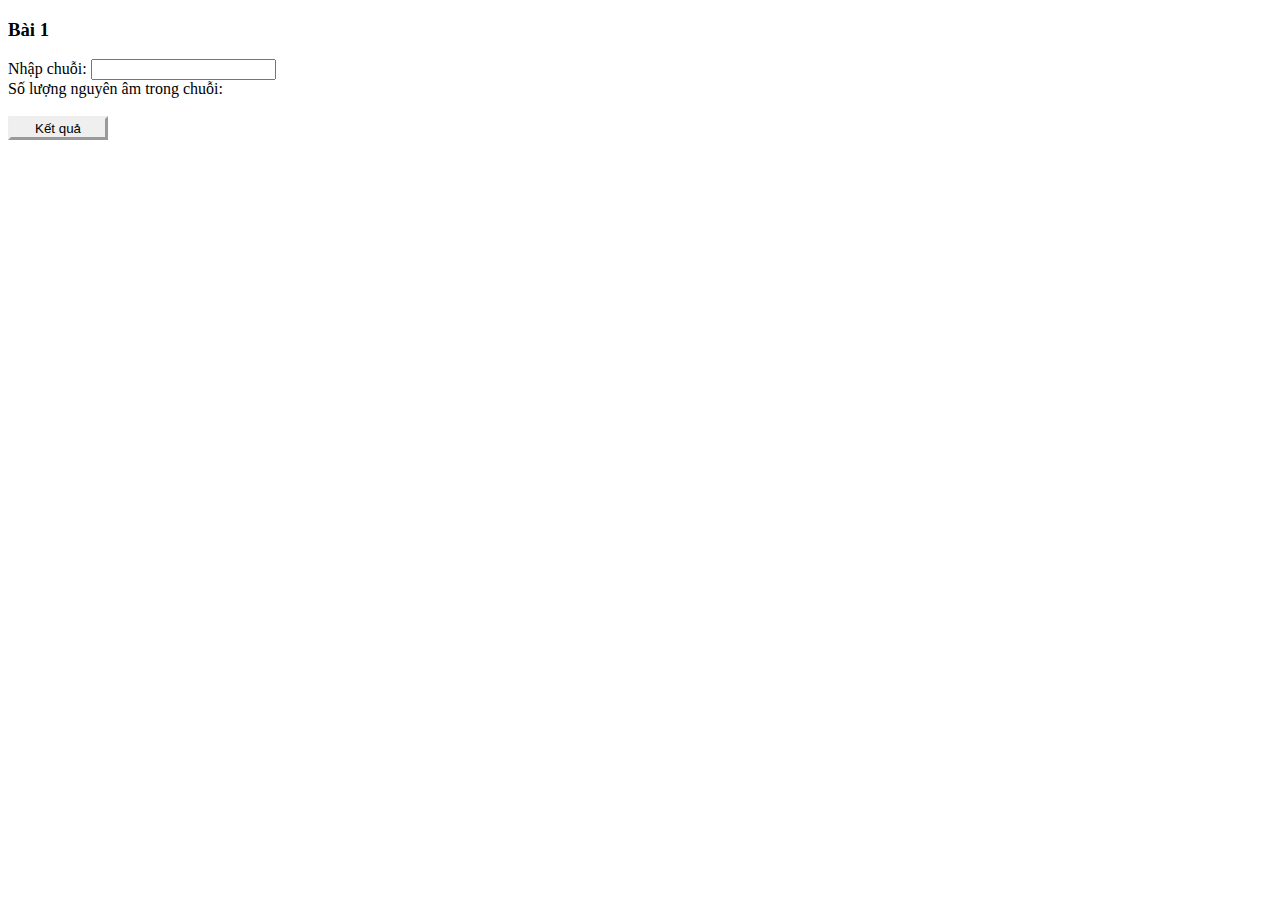
<file: Baitap_day2/index.html>
<!DOCTYPE html>
<html lang="en">
<head>
    <meta charset="UTF-8">
    <meta http-equiv="X-UA-Compatible" content="IE=edge">
    <meta name="viewport" content="width=device-width, initial-scale=1.0">
    <title>Document</title>
</head>
<body>
    <form>
        <h3>Bài 1</h3>
        Nhập chuỗi: <input type="text" id="str1" value=""/> <br/>
        Số lượng nguyên âm trong chuỗi: <span id="result"> </span> <br/><br>
        <input type="button" id="vowels" value="Kết quả" style="width:100px; height: 24px; cursor: pointer; border: none ;border-style: outset"/>
    </form>
    <script src="./day2.js"></script>
</body>
</html>
</file>
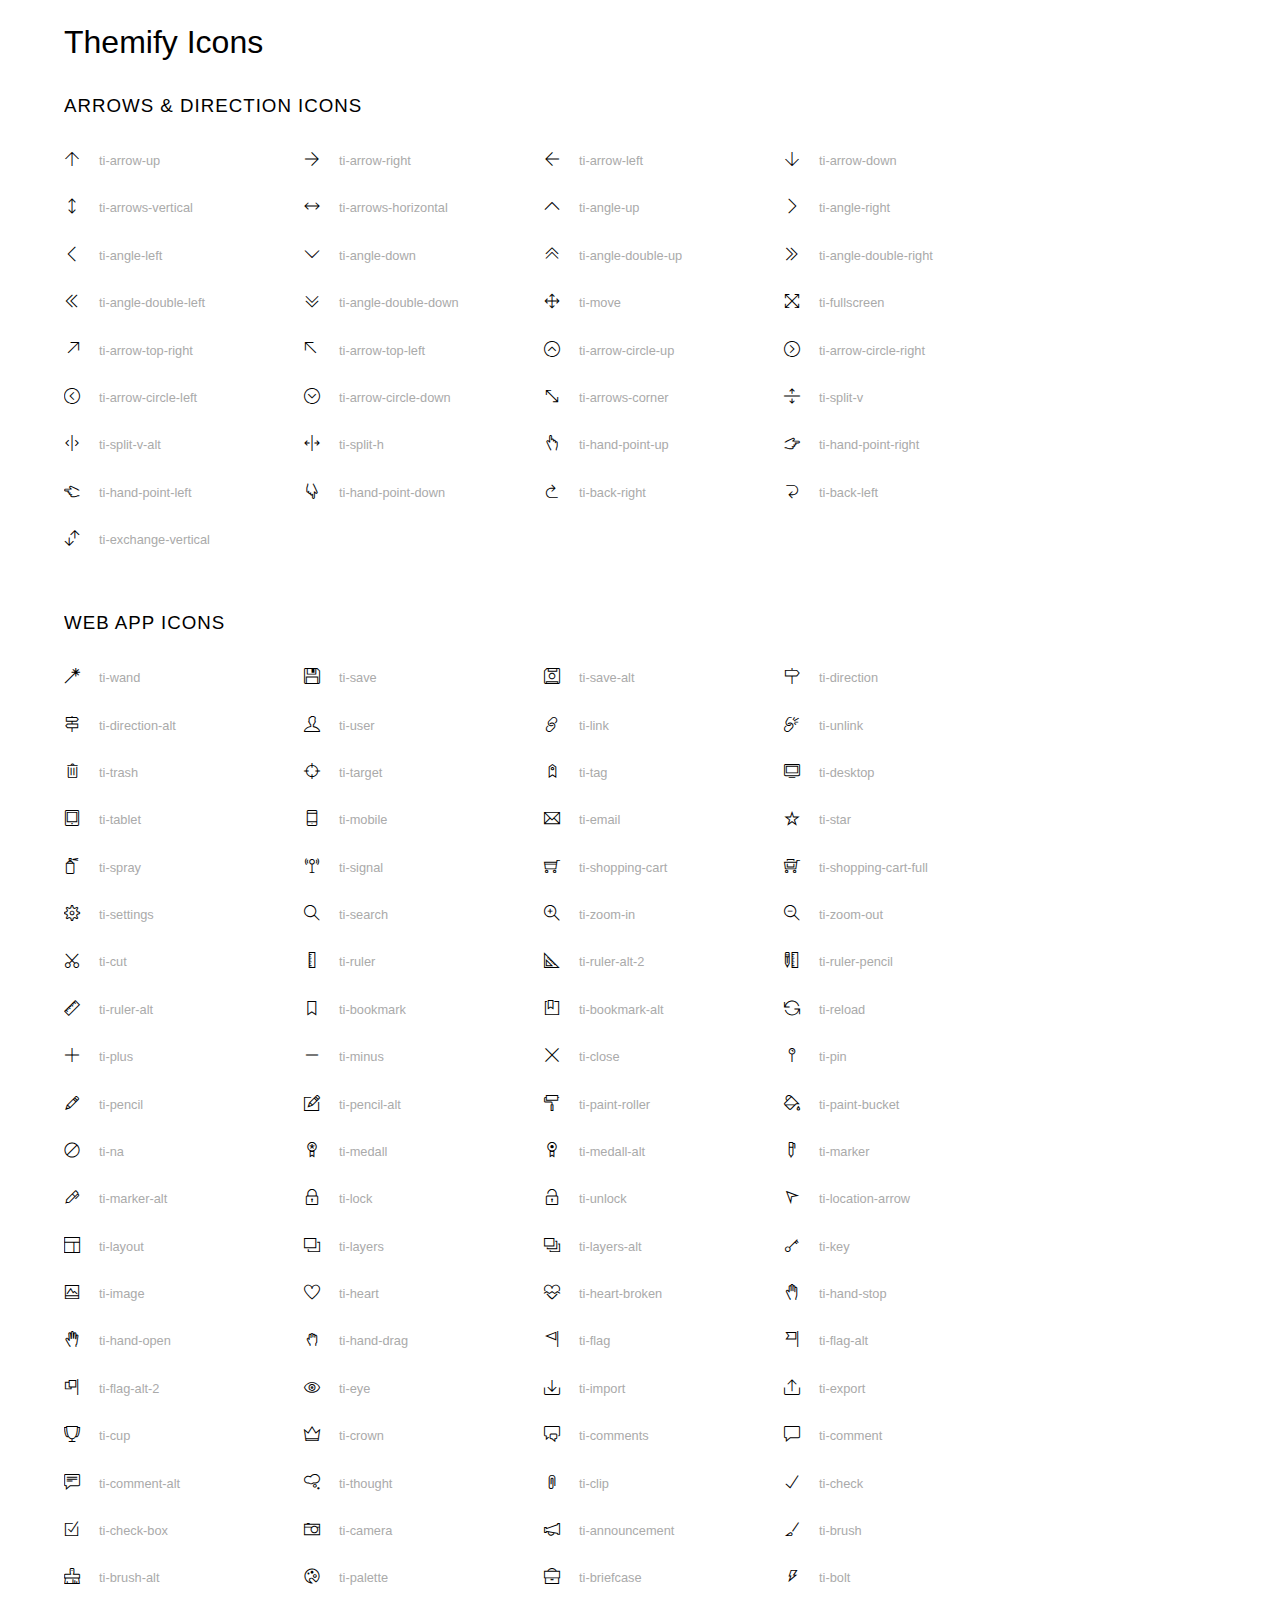
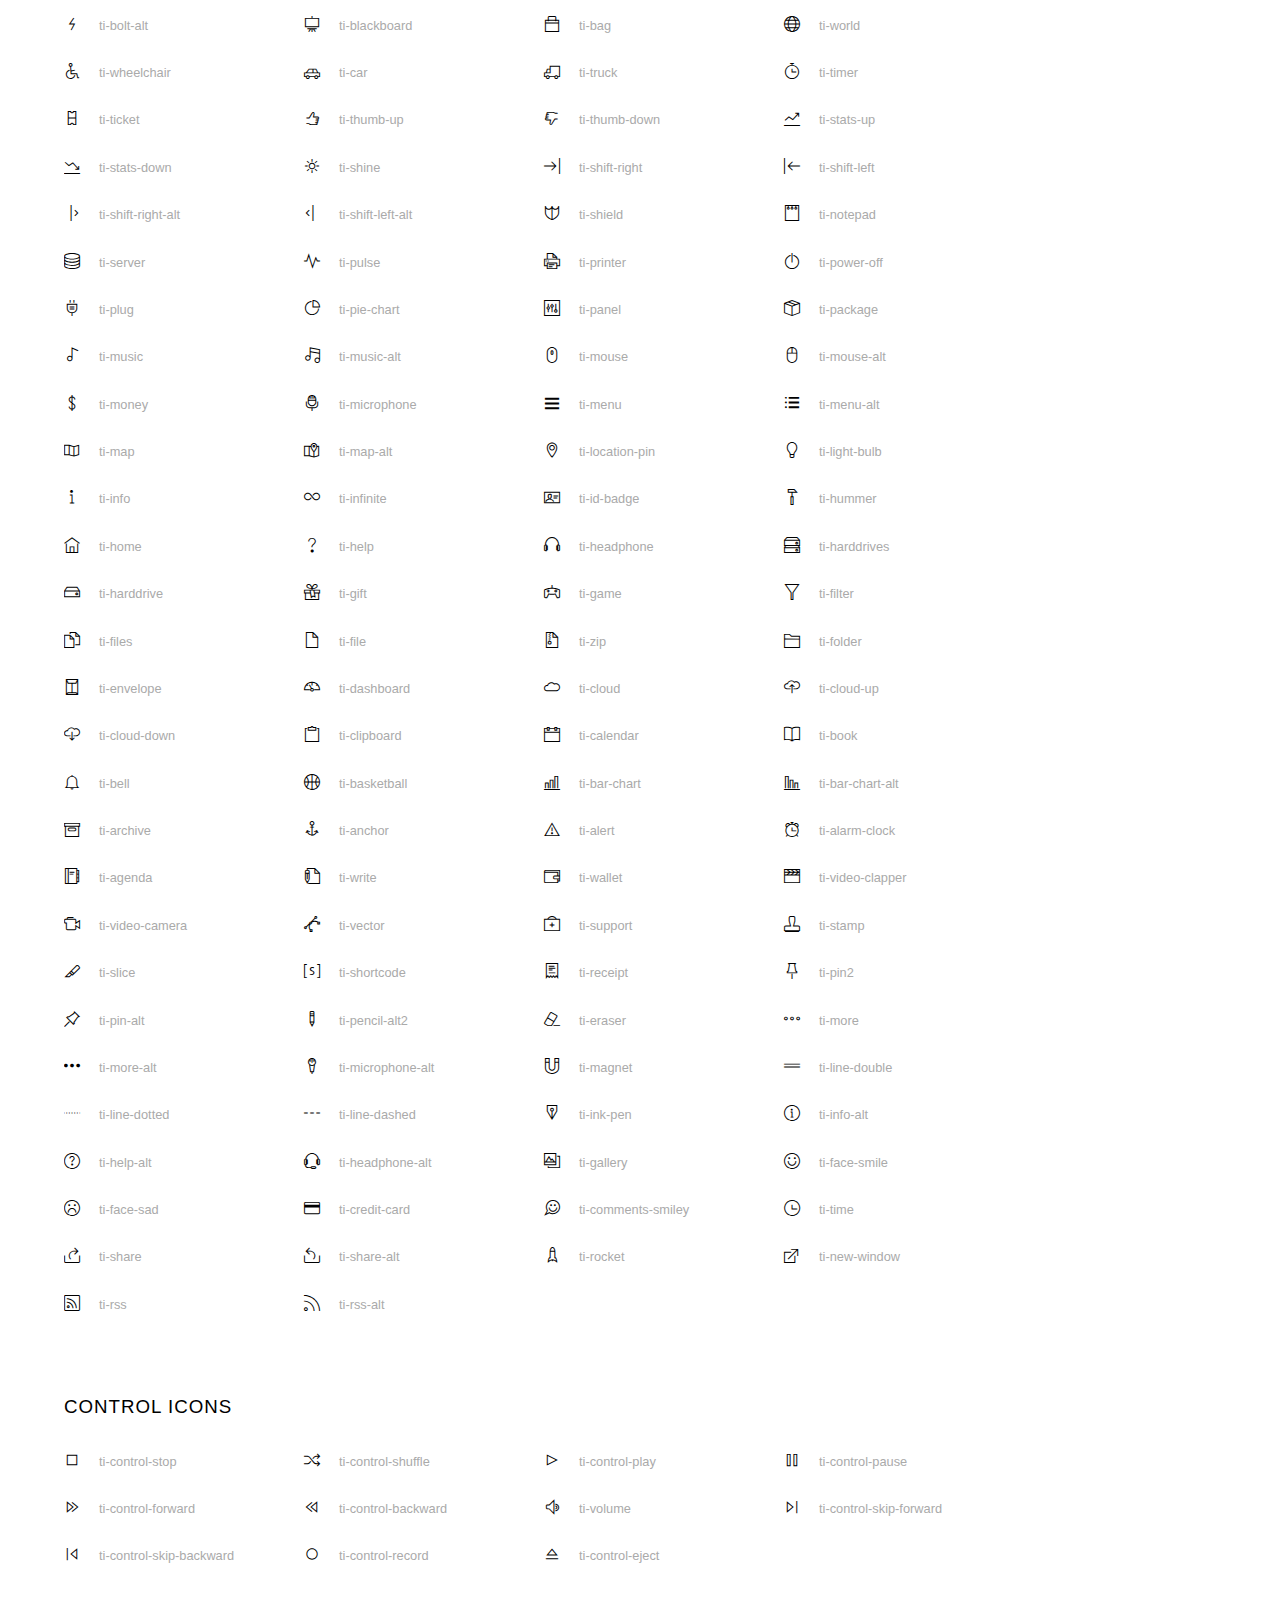
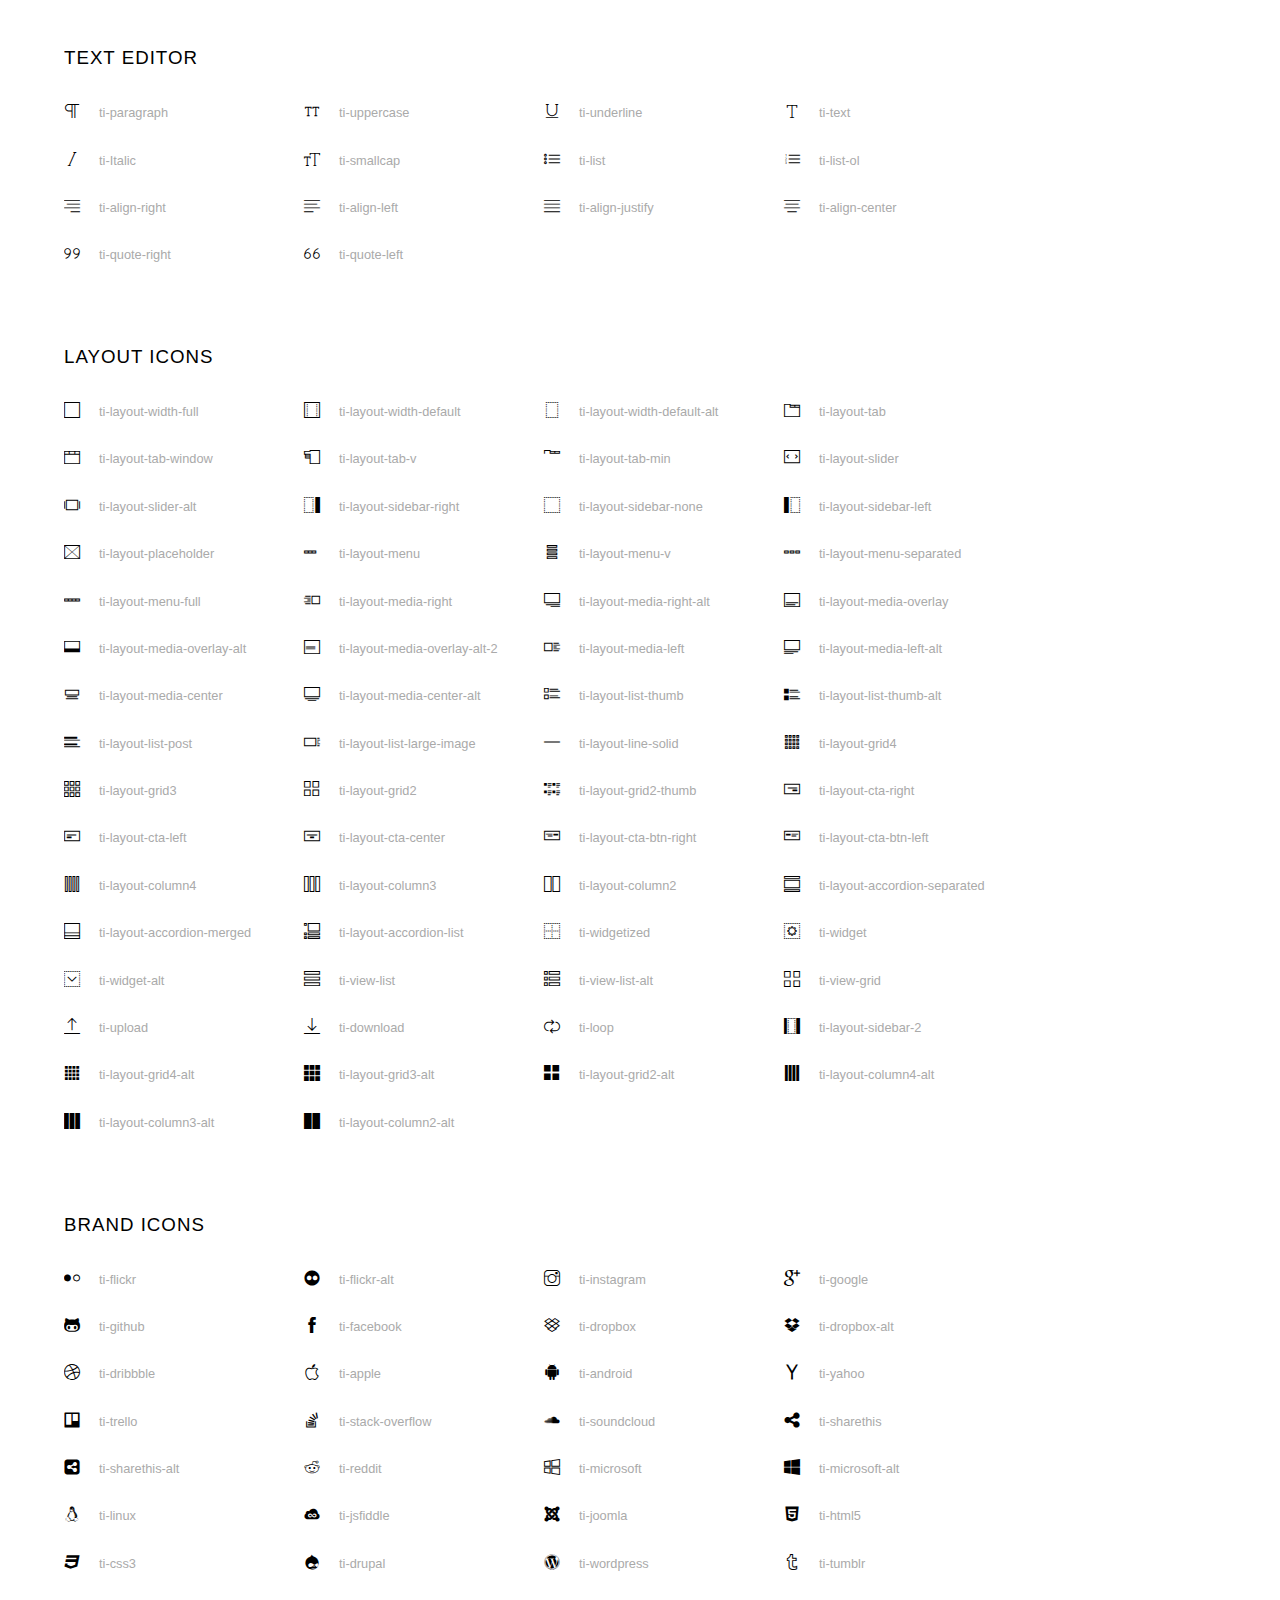
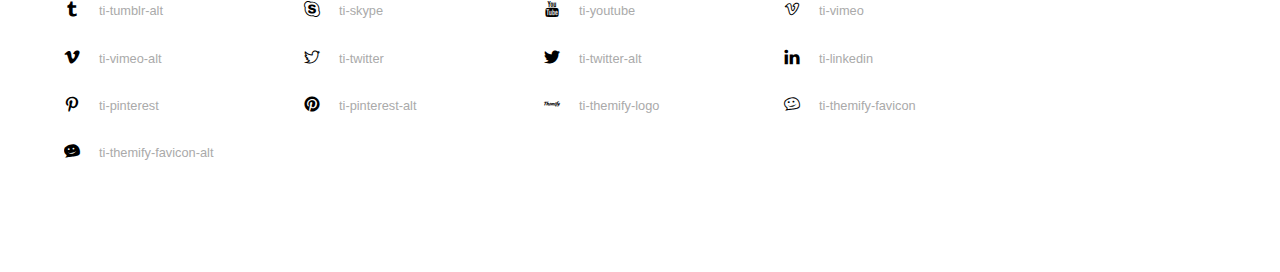
<file: fonts/themify-icons/index.html>
<!doctype html>
<html>
<head>
	<meta charset="utf-8">
	<title>Themify Icon Font</title>
	<meta name="viewport" content="width=device-width">
	<link rel="stylesheet" href="demo-files/demo.css">
	<link rel="stylesheet" href="themify-icons.css">
	<!--[if lt IE 8]><!-->
	<link rel="stylesheet" href="ie7/ie7.css">
	<!--<![endif]-->
</head>
<body>
	<h1>Themify Icons</h1>

	<div class="icon-section">

		<div class="icon-section">
			<h3>Arrows &amp; Direction Icons </h3>

			<div class="icon-container">
				<span class="ti-arrow-up"></span><span class="icon-name"> ti-arrow-up</span>
			</div>
			<div class="icon-container">
				<span class="ti-arrow-right"></span><span class="icon-name"> ti-arrow-right</span>
			</div>
			<div class="icon-container">
				<span class="ti-arrow-left"></span><span class="icon-name"> ti-arrow-left</span>
			</div>
			<div class="icon-container">
				<span class="ti-arrow-down"></span><span class="icon-name"> ti-arrow-down</span>
			</div>
			<div class="icon-container">
				<span class="ti-arrows-vertical"></span><span class="icon-name"> ti-arrows-vertical</span>
			</div>
			<div class="icon-container">
				<span class="ti-arrows-horizontal"></span><span class="icon-name"> ti-arrows-horizontal</span>
			</div>
			<div class="icon-container">
				<span class="ti-angle-up"></span><span class="icon-name"> ti-angle-up</span>
			</div>
			<div class="icon-container">
				<span class="ti-angle-right"></span><span class="icon-name"> ti-angle-right</span>
			</div>
			<div class="icon-container">
				<span class="ti-angle-left"></span><span class="icon-name"> ti-angle-left</span>
			</div>
			<div class="icon-container">
				<span class="ti-angle-down"></span><span class="icon-name"> ti-angle-down</span>
			</div>	
			<div class="icon-container">
				<span class="ti-angle-double-up"></span><span class="icon-name"> ti-angle-double-up</span>
			</div>
			<div class="icon-container">
				<span class="ti-angle-double-right"></span><span class="icon-name"> ti-angle-double-right</span>
			</div>
			<div class="icon-container">
				<span class="ti-angle-double-left"></span><span class="icon-name"> ti-angle-double-left</span>
			</div>
			<div class="icon-container">
				<span class="ti-angle-double-down"></span><span class="icon-name"> ti-angle-double-down</span>
			</div>					
			<div class="icon-container">
				<span class="ti-move"></span><span class="icon-name"> ti-move</span>
			</div>
			<div class="icon-container">
				<span class="ti-fullscreen"></span><span class="icon-name"> ti-fullscreen</span>
			</div>
			<div class="icon-container">
				<span class="ti-arrow-top-right"></span><span class="icon-name"> ti-arrow-top-right</span>
			</div>
			<div class="icon-container">
				<span class="ti-arrow-top-left"></span><span class="icon-name"> ti-arrow-top-left</span>
			</div>
			<div class="icon-container">
				<span class="ti-arrow-circle-up"></span><span class="icon-name"> ti-arrow-circle-up</span>
			</div>
			<div class="icon-container">
				<span class="ti-arrow-circle-right"></span><span class="icon-name"> ti-arrow-circle-right</span>
			</div>
			<div class="icon-container">
				<span class="ti-arrow-circle-left"></span><span class="icon-name"> ti-arrow-circle-left</span>
			</div>
			<div class="icon-container">
				<span class="ti-arrow-circle-down"></span><span class="icon-name"> ti-arrow-circle-down</span>
			</div>
			<div class="icon-container">
				<span class="ti-arrows-corner"></span><span class="icon-name"> ti-arrows-corner</span>
			</div>
			<div class="icon-container">
				<span class="ti-split-v"></span><span class="icon-name"> ti-split-v</span>
			</div>

			<div class="icon-container">
				<span class="ti-split-v-alt"></span><span class="icon-name"> ti-split-v-alt</span>
			</div>
			<div class="icon-container">
				<span class="ti-split-h"></span><span class="icon-name"> ti-split-h</span>
			</div>
			<div class="icon-container">
				<span class="ti-hand-point-up"></span><span class="icon-name"> ti-hand-point-up</span>
			</div>
			<div class="icon-container">
				<span class="ti-hand-point-right"></span><span class="icon-name"> ti-hand-point-right</span>
			</div>
			<div class="icon-container">
				<span class="ti-hand-point-left"></span><span class="icon-name"> ti-hand-point-left</span>
			</div>
			<div class="icon-container">
				<span class="ti-hand-point-down"></span><span class="icon-name"> ti-hand-point-down</span>
			</div>
			<div class="icon-container">
				<span class="ti-back-right"></span><span class="icon-name"> ti-back-right</span>
			</div>
			<div class="icon-container">
				<span class="ti-back-left"></span><span class="icon-name"> ti-back-left</span>
			</div>
			<div class="icon-container">
				<span class="ti-exchange-vertical"></span><span class="icon-name"> ti-exchange-vertical</span>
			</div>

		</div> <!-- Arrows Icons -->



		<h3>Web App Icons</h3>
		
		<div class="icon-section">

			<div class="icon-container">
				<span class="ti-wand"></span><span class="icon-name"> ti-wand</span>
			</div>
			<div class="icon-container">
				<span class="ti-save"></span><span class="icon-name"> ti-save</span>
			</div>
			<div class="icon-container">
				<span class="ti-save-alt"></span><span class="icon-name"> ti-save-alt</span>
			</div>

			<div class="icon-container">
				<span class="ti-direction"></span><span class="icon-name"> ti-direction</span>
			</div>
			<div class="icon-container">
				<span class="ti-direction-alt"></span><span class="icon-name"> ti-direction-alt</span>
			</div>
			<div class="icon-container">
				<span class="ti-user"></span><span class="icon-name"> ti-user</span>
			</div>
			<div class="icon-container">
				<span class="ti-link"></span><span class="icon-name"> ti-link</span>
			</div>
			<div class="icon-container">
				<span class="ti-unlink"></span><span class="icon-name"> ti-unlink</span>
			</div>
			<div class="icon-container">
				<span class="ti-trash"></span><span class="icon-name"> ti-trash</span>
			</div>
			<div class="icon-container">
				<span class="ti-target"></span><span class="icon-name"> ti-target</span>
			</div>
			<div class="icon-container">
				<span class="ti-tag"></span><span class="icon-name"> ti-tag</span>
			</div>
			<div class="icon-container">
				<span class="ti-desktop"></span><span class="icon-name"> ti-desktop</span>
			</div>
			<div class="icon-container">
				<span class="ti-tablet"></span><span class="icon-name"> ti-tablet</span>
			</div>
			<div class="icon-container">
				<span class="ti-mobile"></span><span class="icon-name"> ti-mobile</span>
			</div>
			<div class="icon-container">
				<span class="ti-email"></span><span class="icon-name"> ti-email</span>
			</div>	
			<div class="icon-container">
				<span class="ti-star"></span><span class="icon-name"> ti-star</span>
			</div>
			<div class="icon-container">
				<span class="ti-spray"></span><span class="icon-name"> ti-spray</span>
			</div>
			<div class="icon-container">
				<span class="ti-signal"></span><span class="icon-name"> ti-signal</span>
			</div>
			<div class="icon-container">
				<span class="ti-shopping-cart"></span><span class="icon-name"> ti-shopping-cart</span>
			</div>
			<div class="icon-container">
				<span class="ti-shopping-cart-full"></span><span class="icon-name"> ti-shopping-cart-full</span>
			</div>
			<div class="icon-container">
				<span class="ti-settings"></span><span class="icon-name"> ti-settings</span>
			</div>
			<div class="icon-container">
				<span class="ti-search"></span><span class="icon-name"> ti-search</span>
			</div>
			<div class="icon-container">
				<span class="ti-zoom-in"></span><span class="icon-name"> ti-zoom-in</span>
			</div>
			<div class="icon-container">
				<span class="ti-zoom-out"></span><span class="icon-name"> ti-zoom-out</span>
			</div>
			<div class="icon-container">
				<span class="ti-cut"></span><span class="icon-name"> ti-cut</span>
			</div>
			<div class="icon-container">
				<span class="ti-ruler"></span><span class="icon-name"> ti-ruler</span>
			</div>
			<div class="icon-container">
				<span class="ti-ruler-alt-2"></span><span class="icon-name"> ti-ruler-alt-2</span>
			</div>			
			<div class="icon-container">
				<span class="ti-ruler-pencil"></span><span class="icon-name"> ti-ruler-pencil</span>
			</div>
			<div class="icon-container">
				<span class="ti-ruler-alt"></span><span class="icon-name"> ti-ruler-alt</span>
			</div>
			<div class="icon-container">
				<span class="ti-bookmark"></span><span class="icon-name"> ti-bookmark</span>
			</div>
			<div class="icon-container">
				<span class="ti-bookmark-alt"></span><span class="icon-name"> ti-bookmark-alt</span>
			</div>
			<div class="icon-container">
				<span class="ti-reload"></span><span class="icon-name"> ti-reload</span>
			</div>
			<div class="icon-container">
				<span class="ti-plus"></span><span class="icon-name"> ti-plus</span>
			</div>
			<div class="icon-container">
				<span class="ti-minus"></span><span class="icon-name"> ti-minus</span>
			</div>
			<div class="icon-container">
				<span class="ti-close"></span><span class="icon-name"> ti-close</span>
			</div>			
			<div class="icon-container">
				<span class="ti-pin"></span><span class="icon-name"> ti-pin</span>
			</div>
			<div class="icon-container">
				<span class="ti-pencil"></span><span class="icon-name"> ti-pencil</span>
			</div>
					
		  	<div class="icon-container">
				<span class="ti-pencil-alt"></span><span class="icon-name"> ti-pencil-alt</span>
			</div>
			<div class="icon-container">
				<span class="ti-paint-roller"></span><span class="icon-name"> ti-paint-roller</span>
			</div>
			<div class="icon-container">
				<span class="ti-paint-bucket"></span><span class="icon-name"> ti-paint-bucket</span>
			</div>
			<div class="icon-container">
				<span class="ti-na"></span><span class="icon-name"> ti-na</span>
			</div>
			<div class="icon-container">
				<span class="ti-medall"></span><span class="icon-name"> ti-medall</span>
			</div>
			<div class="icon-container">
				<span class="ti-medall-alt"></span><span class="icon-name"> ti-medall-alt</span>
			</div>
			<div class="icon-container">
				<span class="ti-marker"></span><span class="icon-name"> ti-marker</span>
			</div>
			<div class="icon-container">
				<span class="ti-marker-alt"></span><span class="icon-name"> ti-marker-alt</span>
			</div>

			<div class="icon-container">
				<span class="ti-lock"></span><span class="icon-name"> ti-lock</span>
			</div>
			<div class="icon-container">
				<span class="ti-unlock"></span><span class="icon-name"> ti-unlock</span>
			</div>
			<div class="icon-container">
				<span class="ti-location-arrow"></span><span class="icon-name"> ti-location-arrow</span>
			</div>
			<div class="icon-container">
				<span class="ti-layout"></span><span class="icon-name"> ti-layout</span>
			</div>
			<div class="icon-container">
				<span class="ti-layers"></span><span class="icon-name"> ti-layers</span>
			</div>
			<div class="icon-container">
				<span class="ti-layers-alt"></span><span class="icon-name"> ti-layers-alt</span>
			</div>
			<div class="icon-container">
				<span class="ti-key"></span><span class="icon-name"> ti-key</span>
			</div>
			<div class="icon-container">
				<span class="ti-image"></span><span class="icon-name"> ti-image</span>
			</div>
			<div class="icon-container">
				<span class="ti-heart"></span><span class="icon-name"> ti-heart</span>
			</div>
			<div class="icon-container">
				<span class="ti-heart-broken"></span><span class="icon-name"> ti-heart-broken</span>
			</div>
			<div class="icon-container">
				<span class="ti-hand-stop"></span><span class="icon-name"> ti-hand-stop</span>
			</div>
			<div class="icon-container">
				<span class="ti-hand-open"></span><span class="icon-name"> ti-hand-open</span>
			</div>
			<div class="icon-container">
				<span class="ti-hand-drag"></span><span class="icon-name"> ti-hand-drag</span>
			</div>
			<div class="icon-container">
				<span class="ti-flag"></span><span class="icon-name"> ti-flag</span>
			</div>
			<div class="icon-container">
				<span class="ti-flag-alt"></span><span class="icon-name"> ti-flag-alt</span>
			</div>
			<div class="icon-container">
				<span class="ti-flag-alt-2"></span><span class="icon-name"> ti-flag-alt-2</span>
			</div>
			<div class="icon-container">
				<span class="ti-eye"></span><span class="icon-name"> ti-eye</span>
			</div>
			<div class="icon-container">
				<span class="ti-import"></span><span class="icon-name"> ti-import</span>
			</div>			
			<div class="icon-container">
				<span class="ti-export"></span><span class="icon-name"> ti-export</span>
			</div>
			<div class="icon-container">
				<span class="ti-cup"></span><span class="icon-name"> ti-cup</span>
			</div>
			<div class="icon-container">
				<span class="ti-crown"></span><span class="icon-name"> ti-crown</span>
			</div>
			<div class="icon-container">
				<span class="ti-comments"></span><span class="icon-name"> ti-comments</span>
			</div>
			<div class="icon-container">
				<span class="ti-comment"></span><span class="icon-name"> ti-comment</span>
			</div>
			<div class="icon-container">
				<span class="ti-comment-alt"></span><span class="icon-name"> ti-comment-alt</span>
			</div>
			<div class="icon-container">
				<span class="ti-thought"></span><span class="icon-name"> ti-thought</span>
			</div>			
			<div class="icon-container">
				<span class="ti-clip"></span><span class="icon-name"> ti-clip</span>
			</div>

			<div class="icon-container">
				<span class="ti-check"></span><span class="icon-name"> ti-check</span>
			</div>
			<div class="icon-container">
				<span class="ti-check-box"></span><span class="icon-name"> ti-check-box</span>
			</div>
			<div class="icon-container">
				<span class="ti-camera"></span><span class="icon-name"> ti-camera</span>
			</div>
			<div class="icon-container">
				<span class="ti-announcement"></span><span class="icon-name"> ti-announcement</span>
			</div>
			<div class="icon-container">
				<span class="ti-brush"></span><span class="icon-name"> ti-brush</span>
			</div>
			<div class="icon-container">
				<span class="ti-brush-alt"></span><span class="icon-name"> ti-brush-alt</span>
			</div>
			<div class="icon-container">
				<span class="ti-palette"></span><span class="icon-name"> ti-palette</span>
			</div>			
			<div class="icon-container">
				<span class="ti-briefcase"></span><span class="icon-name"> ti-briefcase</span>
			</div>
			<div class="icon-container">
				<span class="ti-bolt"></span><span class="icon-name"> ti-bolt</span>
			</div>
			<div class="icon-container">
				<span class="ti-bolt-alt"></span><span class="icon-name"> ti-bolt-alt</span>
			</div>
			<div class="icon-container">
				<span class="ti-blackboard"></span><span class="icon-name"> ti-blackboard</span>
			</div>
			<div class="icon-container">
				<span class="ti-bag"></span><span class="icon-name"> ti-bag</span>
			</div>
			<div class="icon-container">
				<span class="ti-world"></span><span class="icon-name"> ti-world</span>
			</div>
			<div class="icon-container">
				<span class="ti-wheelchair"></span><span class="icon-name"> ti-wheelchair</span>
			</div>
			<div class="icon-container">
				<span class="ti-car"></span><span class="icon-name"> ti-car</span>
			</div>
			<div class="icon-container">
				<span class="ti-truck"></span><span class="icon-name"> ti-truck</span>
			</div>
			<div class="icon-container">
				<span class="ti-timer"></span><span class="icon-name"> ti-timer</span>
			</div>
			<div class="icon-container">
				<span class="ti-ticket"></span><span class="icon-name"> ti-ticket</span>
			</div>
			<div class="icon-container">
				<span class="ti-thumb-up"></span><span class="icon-name"> ti-thumb-up</span>
			</div>
			<div class="icon-container">
				<span class="ti-thumb-down"></span><span class="icon-name"> ti-thumb-down</span>
			</div>

			<div class="icon-container">
				<span class="ti-stats-up"></span><span class="icon-name"> ti-stats-up</span>
			</div>
			<div class="icon-container">
				<span class="ti-stats-down"></span><span class="icon-name"> ti-stats-down</span>
			</div>
			<div class="icon-container">
				<span class="ti-shine"></span><span class="icon-name"> ti-shine</span>
			</div>
			<div class="icon-container">
				<span class="ti-shift-right"></span><span class="icon-name"> ti-shift-right</span>
			</div>
			<div class="icon-container">
				<span class="ti-shift-left"></span><span class="icon-name"> ti-shift-left</span>
			</div>

			<div class="icon-container">
				<span class="ti-shift-right-alt"></span><span class="icon-name"> ti-shift-right-alt</span>
			</div>
			<div class="icon-container">
				<span class="ti-shift-left-alt"></span><span class="icon-name"> ti-shift-left-alt</span>
			</div>
			<div class="icon-container">
				<span class="ti-shield"></span><span class="icon-name"> ti-shield</span>
			</div>
			<div class="icon-container">
				<span class="ti-notepad"></span><span class="icon-name"> ti-notepad</span>
			</div>
			<div class="icon-container">
				<span class="ti-server"></span><span class="icon-name"> ti-server</span>
			</div>

			<div class="icon-container">
				<span class="ti-pulse"></span><span class="icon-name"> ti-pulse</span>
			</div>
			<div class="icon-container">
				<span class="ti-printer"></span><span class="icon-name"> ti-printer</span>
			</div>
			<div class="icon-container">
				<span class="ti-power-off"></span><span class="icon-name"> ti-power-off</span>
			</div>
			<div class="icon-container">
				<span class="ti-plug"></span><span class="icon-name"> ti-plug</span>
			</div>
			<div class="icon-container">
				<span class="ti-pie-chart"></span><span class="icon-name"> ti-pie-chart</span>
			</div>

			<div class="icon-container">
				<span class="ti-panel"></span><span class="icon-name"> ti-panel</span>
			</div>
			<div class="icon-container">
				<span class="ti-package"></span><span class="icon-name"> ti-package</span>
			</div>
			<div class="icon-container">
				<span class="ti-music"></span><span class="icon-name"> ti-music</span>
			</div>
			<div class="icon-container">
				<span class="ti-music-alt"></span><span class="icon-name"> ti-music-alt</span>
			</div>
			<div class="icon-container">
				<span class="ti-mouse"></span><span class="icon-name"> ti-mouse</span>
			</div>
			<div class="icon-container">
				<span class="ti-mouse-alt"></span><span class="icon-name"> ti-mouse-alt</span>
			</div>
			<div class="icon-container">
				<span class="ti-money"></span><span class="icon-name"> ti-money</span>
			</div>
			<div class="icon-container">
				<span class="ti-microphone"></span><span class="icon-name"> ti-microphone</span>
			</div>
			<div class="icon-container">
				<span class="ti-menu"></span><span class="icon-name"> ti-menu</span>
			</div>
			<div class="icon-container">
				<span class="ti-menu-alt"></span><span class="icon-name"> ti-menu-alt</span>
			</div>
			<div class="icon-container">
				<span class="ti-map"></span><span class="icon-name"> ti-map</span>
			</div>
			<div class="icon-container">
				<span class="ti-map-alt"></span><span class="icon-name"> ti-map-alt</span>
			</div>

			<div class="icon-container">
				<span class="ti-location-pin"></span><span class="icon-name"> ti-location-pin</span>
			</div>

			<div class="icon-container">
				<span class="ti-light-bulb"></span><span class="icon-name"> ti-light-bulb</span>
			</div>
			<div class="icon-container">
				<span class="ti-info"></span><span class="icon-name"> ti-info</span>
			</div>
			<div class="icon-container">
				<span class="ti-infinite"></span><span class="icon-name"> ti-infinite</span>
			</div>
			<div class="icon-container">
				<span class="ti-id-badge"></span><span class="icon-name"> ti-id-badge</span>
			</div>
			<div class="icon-container">
				<span class="ti-hummer"></span><span class="icon-name"> ti-hummer</span>
			</div>
			<div class="icon-container">
				<span class="ti-home"></span><span class="icon-name"> ti-home</span>
			</div>
			<div class="icon-container">
				<span class="ti-help"></span><span class="icon-name"> ti-help</span>
			</div>
			<div class="icon-container">
				<span class="ti-headphone"></span><span class="icon-name"> ti-headphone</span>
			</div>
			<div class="icon-container">
				<span class="ti-harddrives"></span><span class="icon-name"> ti-harddrives</span>
			</div>
			<div class="icon-container">
				<span class="ti-harddrive"></span><span class="icon-name"> ti-harddrive</span>
			</div>
			<div class="icon-container">
				<span class="ti-gift"></span><span class="icon-name"> ti-gift</span>
			</div>
			<div class="icon-container">
				<span class="ti-game"></span><span class="icon-name"> ti-game</span>
			</div>
			<div class="icon-container">
				<span class="ti-filter"></span><span class="icon-name"> ti-filter</span>
			</div>
			<div class="icon-container">
				<span class="ti-files"></span><span class="icon-name"> ti-files</span>
			</div>
			<div class="icon-container">
				<span class="ti-file"></span><span class="icon-name"> ti-file</span>
			</div>
			<div class="icon-container">
				<span class="ti-zip"></span><span class="icon-name"> ti-zip</span>
			</div>
			<div class="icon-container">
				<span class="ti-folder"></span><span class="icon-name"> ti-folder</span>
			</div>			
			<div class="icon-container">
				<span class="ti-envelope"></span><span class="icon-name"> ti-envelope</span>
			</div>


			<div class="icon-container">
				<span class="ti-dashboard"></span><span class="icon-name"> ti-dashboard</span>
			</div>
			<div class="icon-container">
				<span class="ti-cloud"></span><span class="icon-name"> ti-cloud</span>
			</div>
			<div class="icon-container">
				<span class="ti-cloud-up"></span><span class="icon-name"> ti-cloud-up</span>
			</div>
			<div class="icon-container">
				<span class="ti-cloud-down"></span><span class="icon-name"> ti-cloud-down</span>
			</div>
			<div class="icon-container">
				<span class="ti-clipboard"></span><span class="icon-name"> ti-clipboard</span>
			</div>
			<div class="icon-container">
				<span class="ti-calendar"></span><span class="icon-name"> ti-calendar</span>
			</div>
			<div class="icon-container">
				<span class="ti-book"></span><span class="icon-name"> ti-book</span>
			</div>
			<div class="icon-container">
				<span class="ti-bell"></span><span class="icon-name"> ti-bell</span>
			</div>
			<div class="icon-container">
				<span class="ti-basketball"></span><span class="icon-name"> ti-basketball</span>
			</div>
			<div class="icon-container">
				<span class="ti-bar-chart"></span><span class="icon-name"> ti-bar-chart</span>
			</div>
			<div class="icon-container">
				<span class="ti-bar-chart-alt"></span><span class="icon-name"> ti-bar-chart-alt</span>
			</div>


			<div class="icon-container">
				<span class="ti-archive"></span><span class="icon-name"> ti-archive</span>
			</div>
			<div class="icon-container">
				<span class="ti-anchor"></span><span class="icon-name"> ti-anchor</span>
			</div>

			<div class="icon-container">
				<span class="ti-alert"></span><span class="icon-name"> ti-alert</span>
			</div>
			<div class="icon-container">
				<span class="ti-alarm-clock"></span><span class="icon-name"> ti-alarm-clock</span>
			</div>
			<div class="icon-container">
				<span class="ti-agenda"></span><span class="icon-name"> ti-agenda</span>
			</div>
			<div class="icon-container">
				<span class="ti-write"></span><span class="icon-name"> ti-write</span>
			</div>

			<div class="icon-container">
				<span class="ti-wallet"></span><span class="icon-name"> ti-wallet</span>
			</div>
			<div class="icon-container">
				<span class="ti-video-clapper"></span><span class="icon-name"> ti-video-clapper</span>
			</div>
			<div class="icon-container">
				<span class="ti-video-camera"></span><span class="icon-name"> ti-video-camera</span>
			</div>
			<div class="icon-container">
				<span class="ti-vector"></span><span class="icon-name"> ti-vector</span>
			</div>

			<div class="icon-container">
				<span class="ti-support"></span><span class="icon-name"> ti-support</span>
			</div>
			<div class="icon-container">
				<span class="ti-stamp"></span><span class="icon-name"> ti-stamp</span>
			</div>
			<div class="icon-container">
				<span class="ti-slice"></span><span class="icon-name"> ti-slice</span>
			</div>
			<div class="icon-container">
				<span class="ti-shortcode"></span><span class="icon-name"> ti-shortcode</span>
			</div>
			<div class="icon-container">
				<span class="ti-receipt"></span><span class="icon-name"> ti-receipt</span>
			</div>
			<div class="icon-container">
				<span class="ti-pin2"></span><span class="icon-name"> ti-pin2</span>
			</div>
			<div class="icon-container">
				<span class="ti-pin-alt"></span><span class="icon-name"> ti-pin-alt</span>
			</div>
			<div class="icon-container">
				<span class="ti-pencil-alt2"></span><span class="icon-name"> ti-pencil-alt2</span>
			</div>
			<div class="icon-container">
				<span class="ti-eraser"></span><span class="icon-name"> ti-eraser</span>
			</div>			
			<div class="icon-container">
				<span class="ti-more"></span><span class="icon-name"> ti-more</span>
			</div>
			<div class="icon-container">
				<span class="ti-more-alt"></span><span class="icon-name"> ti-more-alt</span>
			</div>
			<div class="icon-container">
				<span class="ti-microphone-alt"></span><span class="icon-name"> ti-microphone-alt</span>
			</div>
			<div class="icon-container">
				<span class="ti-magnet"></span><span class="icon-name"> ti-magnet</span>
			</div>
			<div class="icon-container">
				<span class="ti-line-double"></span><span class="icon-name"> ti-line-double</span>
			</div>
			<div class="icon-container">
				<span class="ti-line-dotted"></span><span class="icon-name"> ti-line-dotted</span>
			</div>
			<div class="icon-container">
				<span class="ti-line-dashed"></span><span class="icon-name"> ti-line-dashed</span>
			</div>

			<div class="icon-container">
				<span class="ti-ink-pen"></span><span class="icon-name"> ti-ink-pen</span>
			</div>
			<div class="icon-container">
				<span class="ti-info-alt"></span><span class="icon-name"> ti-info-alt</span>
			</div>
			<div class="icon-container">
				<span class="ti-help-alt"></span><span class="icon-name"> ti-help-alt</span>
			</div>
			<div class="icon-container">
				<span class="ti-headphone-alt"></span><span class="icon-name"> ti-headphone-alt</span>
			</div>

			<div class="icon-container">
				<span class="ti-gallery"></span><span class="icon-name"> ti-gallery</span>
			</div>
			<div class="icon-container">
				<span class="ti-face-smile"></span><span class="icon-name"> ti-face-smile</span>
			</div>
			<div class="icon-container">
				<span class="ti-face-sad"></span><span class="icon-name"> ti-face-sad</span>
			</div>
			<div class="icon-container">
				<span class="ti-credit-card"></span><span class="icon-name"> ti-credit-card</span>
			</div>
			<div class="icon-container">
				<span class="ti-comments-smiley"></span><span class="icon-name"> ti-comments-smiley</span>
			</div>
			<div class="icon-container">
				<span class="ti-time"></span><span class="icon-name"> ti-time</span>
			</div>
			<div class="icon-container">
				<span class="ti-share"></span><span class="icon-name"> ti-share</span>
			</div>
			<div class="icon-container">
				<span class="ti-share-alt"></span><span class="icon-name"> ti-share-alt</span>
			</div>
			<div class="icon-container">
				<span class="ti-rocket"></span><span class="icon-name"> ti-rocket</span>
			</div>

			<div class="icon-container">
				<span class="ti-new-window"></span><span class="icon-name"> ti-new-window</span>
			</div>

			<div class="icon-container">
				<span class="ti-rss"></span><span class="icon-name"> ti-rss</span>
			</div>

			<div class="icon-container">
				<span class="ti-rss-alt"></span><span class="icon-name"> ti-rss-alt</span>
			</div>
			
		</div><!-- Web App Icons -->


		<div class="icon-section">
			<h3>Control Icons</h3>
			<div class="icon-container">
				<span class="ti-control-stop"></span><span class="icon-name"> ti-control-stop</span>
			</div>
			<div class="icon-container">
				<span class="ti-control-shuffle"></span><span class="icon-name"> ti-control-shuffle</span>
			</div>
			<div class="icon-container">
				<span class="ti-control-play"></span><span class="icon-name"> ti-control-play</span>
			</div>
			<div class="icon-container">
				<span class="ti-control-pause"></span><span class="icon-name"> ti-control-pause</span>
			</div>
			<div class="icon-container">
				<span class="ti-control-forward"></span><span class="icon-name"> ti-control-forward</span>
			</div>
			<div class="icon-container">
				<span class="ti-control-backward"></span><span class="icon-name"> ti-control-backward</span>
			</div>	
			<div class="icon-container">
				<span class="ti-volume"></span><span class="icon-name"> ti-volume</span>
			</div>
			<div class="icon-container">
				<span class="ti-control-skip-forward"></span><span class="icon-name"> ti-control-skip-forward</span>
			</div>
			<div class="icon-container">
				<span class="ti-control-skip-backward"></span><span class="icon-name"> ti-control-skip-backward</span>
			</div>
			<div class="icon-container">
				<span class="ti-control-record"></span><span class="icon-name"> ti-control-record</span>
			</div>
			<div class="icon-container">
				<span class="ti-control-eject"></span><span class="icon-name"> ti-control-eject</span>
			</div>			
		</div> <!-- Control Icons -->


		<div class="icon-section">
			<h3>Text Editor</h3>

			<div class="icon-container">
				<span class="ti-paragraph"></span><span class="icon-name"> ti-paragraph</span>
			</div>
			<div class="icon-container">
				<span class="ti-uppercase"></span><span class="icon-name"> ti-uppercase</span>
			</div>

			<div class="icon-container">
				<span class="ti-underline"></span><span class="icon-name"> ti-underline</span>
			</div>
			<div class="icon-container">
				<span class="ti-text"></span><span class="icon-name"> ti-text</span>
			</div>
			<div class="icon-container">
				<span class="ti-Italic"></span><span class="icon-name"> ti-Italic</span>
			</div>
			<div class="icon-container">
				<span class="ti-smallcap"></span><span class="icon-name"> ti-smallcap</span>
			</div>
			<div class="icon-container">
				<span class="ti-list"></span><span class="icon-name"> ti-list</span>
			</div>
			<div class="icon-container">
				<span class="ti-list-ol"></span><span class="icon-name"> ti-list-ol</span>
			</div>
			<div class="icon-container">
				<span class="ti-align-right"></span><span class="icon-name"> ti-align-right</span>
			</div>
			<div class="icon-container">
				<span class="ti-align-left"></span><span class="icon-name"> ti-align-left</span>
			</div>
			<div class="icon-container">
				<span class="ti-align-justify"></span><span class="icon-name"> ti-align-justify</span>
			</div>
			<div class="icon-container">
				<span class="ti-align-center"></span><span class="icon-name"> ti-align-center</span>
			</div>
			<div class="icon-container">
				<span class="ti-quote-right"></span><span class="icon-name"> ti-quote-right</span>
			</div>
			<div class="icon-container">
				<span class="ti-quote-left"></span><span class="icon-name"> ti-quote-left</span>
			</div>

		</div> <!-- Text Editor -->



		<div class="icon-section">
			<h3>Layout Icons</h3>
			<div class="icon-container">
				<span class="ti-layout-width-full"></span><span class="icon-name"> ti-layout-width-full</span>
			</div>
			<div class="icon-container">
				<span class="ti-layout-width-default"></span><span class="icon-name"> ti-layout-width-default</span>
			</div>
			<div class="icon-container">
				<span class="ti-layout-width-default-alt"></span><span class="icon-name"> ti-layout-width-default-alt</span>
			</div>
			<div class="icon-container">
				<span class="ti-layout-tab"></span><span class="icon-name"> ti-layout-tab</span>
			</div>
			<div class="icon-container">
				<span class="ti-layout-tab-window"></span><span class="icon-name"> ti-layout-tab-window</span>
			</div>
			<div class="icon-container">
				<span class="ti-layout-tab-v"></span><span class="icon-name"> ti-layout-tab-v</span>
			</div>
			<div class="icon-container">
				<span class="ti-layout-tab-min"></span><span class="icon-name"> ti-layout-tab-min</span>
			</div>
			<div class="icon-container">
				<span class="ti-layout-slider"></span><span class="icon-name"> ti-layout-slider</span>
			</div>
			<div class="icon-container">
				<span class="ti-layout-slider-alt"></span><span class="icon-name"> ti-layout-slider-alt</span>
			</div>
			<div class="icon-container">
				<span class="ti-layout-sidebar-right"></span><span class="icon-name"> ti-layout-sidebar-right</span>
			</div>
			<div class="icon-container">
				<span class="ti-layout-sidebar-none"></span><span class="icon-name"> ti-layout-sidebar-none</span>
			</div>
			<div class="icon-container">
				<span class="ti-layout-sidebar-left"></span><span class="icon-name"> ti-layout-sidebar-left</span>
			</div>
			<div class="icon-container">
				<span class="ti-layout-placeholder"></span><span class="icon-name"> ti-layout-placeholder</span>
			</div>
			<div class="icon-container">
				<span class="ti-layout-menu"></span><span class="icon-name"> ti-layout-menu</span>
			</div>
			<div class="icon-container">
				<span class="ti-layout-menu-v"></span><span class="icon-name"> ti-layout-menu-v</span>
			</div>
			<div class="icon-container">
				<span class="ti-layout-menu-separated"></span><span class="icon-name"> ti-layout-menu-separated</span>
			</div>
			<div class="icon-container">
				<span class="ti-layout-menu-full"></span><span class="icon-name"> ti-layout-menu-full</span>
			</div>
			<div class="icon-container">
				<span class="ti-layout-media-right"></span><span class="icon-name"> ti-layout-media-right</span>
			</div>
			<div class="icon-container">
				<span class="ti-layout-media-right-alt"></span><span class="icon-name"> ti-layout-media-right-alt</span>
			</div>
			<div class="icon-container">
				<span class="ti-layout-media-overlay"></span><span class="icon-name"> ti-layout-media-overlay</span>
			</div>
			<div class="icon-container">
				<span class="ti-layout-media-overlay-alt"></span><span class="icon-name"> ti-layout-media-overlay-alt</span>
			</div>
			<div class="icon-container">
				<span class="ti-layout-media-overlay-alt-2"></span><span class="icon-name"> ti-layout-media-overlay-alt-2</span>
			</div>
			<div class="icon-container">
				<span class="ti-layout-media-left"></span><span class="icon-name"> ti-layout-media-left</span>
			</div>
			<div class="icon-container">
				<span class="ti-layout-media-left-alt"></span><span class="icon-name"> ti-layout-media-left-alt</span>
			</div>
			<div class="icon-container">
				<span class="ti-layout-media-center"></span><span class="icon-name"> ti-layout-media-center</span>
			</div>
			<div class="icon-container">
				<span class="ti-layout-media-center-alt"></span><span class="icon-name"> ti-layout-media-center-alt</span>
			</div>
			<div class="icon-container">
				<span class="ti-layout-list-thumb"></span><span class="icon-name"> ti-layout-list-thumb</span>
			</div>
			<div class="icon-container">
				<span class="ti-layout-list-thumb-alt"></span><span class="icon-name"> ti-layout-list-thumb-alt</span>
			</div>
			<div class="icon-container">
				<span class="ti-layout-list-post"></span><span class="icon-name"> ti-layout-list-post</span>
			</div>
			<div class="icon-container">
				<span class="ti-layout-list-large-image"></span><span class="icon-name"> ti-layout-list-large-image</span>
			</div>
			<div class="icon-container">
				<span class="ti-layout-line-solid"></span><span class="icon-name"> ti-layout-line-solid</span>
			</div>
			<div class="icon-container">
				<span class="ti-layout-grid4"></span><span class="icon-name"> ti-layout-grid4</span>
			</div>
			<div class="icon-container">
				<span class="ti-layout-grid3"></span><span class="icon-name"> ti-layout-grid3</span>
			</div>
			<div class="icon-container">
				<span class="ti-layout-grid2"></span><span class="icon-name"> ti-layout-grid2</span>
			</div>
			<div class="icon-container">
				<span class="ti-layout-grid2-thumb"></span><span class="icon-name"> ti-layout-grid2-thumb</span>
			</div>
			<div class="icon-container">
				<span class="ti-layout-cta-right"></span><span class="icon-name"> ti-layout-cta-right</span>
			</div>
			<div class="icon-container">
				<span class="ti-layout-cta-left"></span><span class="icon-name"> ti-layout-cta-left</span>
			</div>
			<div class="icon-container">
				<span class="ti-layout-cta-center"></span><span class="icon-name"> ti-layout-cta-center</span>
			</div>
			<div class="icon-container">
				<span class="ti-layout-cta-btn-right"></span><span class="icon-name"> ti-layout-cta-btn-right</span>
			</div>
			<div class="icon-container">
				<span class="ti-layout-cta-btn-left"></span><span class="icon-name"> ti-layout-cta-btn-left</span>
			</div>
			<div class="icon-container">
				<span class="ti-layout-column4"></span><span class="icon-name"> ti-layout-column4</span>
			</div>
			<div class="icon-container">
				<span class="ti-layout-column3"></span><span class="icon-name"> ti-layout-column3</span>
			</div>
			<div class="icon-container">
				<span class="ti-layout-column2"></span><span class="icon-name"> ti-layout-column2</span>
			</div>
			<div class="icon-container">
				<span class="ti-layout-accordion-separated"></span><span class="icon-name"> ti-layout-accordion-separated</span>
			</div>
			<div class="icon-container">
				<span class="ti-layout-accordion-merged"></span><span class="icon-name"> ti-layout-accordion-merged</span>
			</div>
			<div class="icon-container">
				<span class="ti-layout-accordion-list"></span><span class="icon-name"> ti-layout-accordion-list</span>
			</div>
			<div class="icon-container">
				<span class="ti-widgetized"></span><span class="icon-name"> ti-widgetized</span>
			</div>
			<div class="icon-container">
				<span class="ti-widget"></span><span class="icon-name"> ti-widget</span>
			</div>
			<div class="icon-container">
				<span class="ti-widget-alt"></span><span class="icon-name"> ti-widget-alt</span>
			</div>
			<div class="icon-container">
				<span class="ti-view-list"></span><span class="icon-name"> ti-view-list</span>
			</div>
			<div class="icon-container">
				<span class="ti-view-list-alt"></span><span class="icon-name"> ti-view-list-alt</span>
			</div>
			<div class="icon-container">
				<span class="ti-view-grid"></span><span class="icon-name"> ti-view-grid</span>
			</div>
			<div class="icon-container">
				<span class="ti-upload"></span><span class="icon-name"> ti-upload</span>
			</div>
			<div class="icon-container">
				<span class="ti-download"></span><span class="icon-name"> ti-download</span>
			</div>	
			<div class="icon-container">
				<span class="ti-loop"></span><span class="icon-name"> ti-loop</span>
			</div>
			<div class="icon-container">
				<span class="ti-layout-sidebar-2"></span><span class="icon-name"> ti-layout-sidebar-2</span>
			</div>
			<div class="icon-container">
				<span class="ti-layout-grid4-alt"></span><span class="icon-name"> ti-layout-grid4-alt</span>
			</div>
			<div class="icon-container">
				<span class="ti-layout-grid3-alt"></span><span class="icon-name"> ti-layout-grid3-alt</span>
			</div>
			<div class="icon-container">
				<span class="ti-layout-grid2-alt"></span><span class="icon-name"> ti-layout-grid2-alt</span>
			</div>
			<div class="icon-container">
				<span class="ti-layout-column4-alt"></span><span class="icon-name"> ti-layout-column4-alt</span>
			</div>
			<div class="icon-container">
				<span class="ti-layout-column3-alt"></span><span class="icon-name"> ti-layout-column3-alt</span>
			</div>
			<div class="icon-container">
				<span class="ti-layout-column2-alt"></span><span class="icon-name"> ti-layout-column2-alt</span>
			</div>		


		</div> <!-- Layout Icons -->


		<div class="icon-section">
			<h3>Brand Icons</h3>

			<div class="icon-container">
				<span class="ti-flickr"></span><span class="icon-name"> ti-flickr</span>
			</div>
			<div class="icon-container">
				<span class="ti-flickr-alt"></span><span class="icon-name"> ti-flickr-alt</span>
			</div>			
			<div class="icon-container">
				<span class="ti-instagram"></span><span class="icon-name"> ti-instagram</span>
			</div>
			<div class="icon-container">
				<span class="ti-google"></span><span class="icon-name"> ti-google</span>
			</div>
			<div class="icon-container">
				<span class="ti-github"></span><span class="icon-name"> ti-github</span>
			</div>

			<div class="icon-container">
				<span class="ti-facebook"></span><span class="icon-name"> ti-facebook</span>
			</div>
			<div class="icon-container">
				<span class="ti-dropbox"></span><span class="icon-name"> ti-dropbox</span>
			</div>
			<div class="icon-container">
				<span class="ti-dropbox-alt"></span><span class="icon-name"> ti-dropbox-alt</span>
			</div>
			<div class="icon-container">
				<span class="ti-dribbble"></span><span class="icon-name"> ti-dribbble</span>
			</div>
			<div class="icon-container">
				<span class="ti-apple"></span><span class="icon-name"> ti-apple</span>
			</div>
			<div class="icon-container">
				<span class="ti-android"></span><span class="icon-name"> ti-android</span>
			</div>
			<div class="icon-container">
				<span class="ti-yahoo"></span><span class="icon-name"> ti-yahoo</span>
			</div>
			<div class="icon-container">
				<span class="ti-trello"></span><span class="icon-name"> ti-trello</span>
			</div>
			<div class="icon-container">
				<span class="ti-stack-overflow"></span><span class="icon-name"> ti-stack-overflow</span>
			</div>
			<div class="icon-container">
				<span class="ti-soundcloud"></span><span class="icon-name"> ti-soundcloud</span>
			</div>
			<div class="icon-container">
				<span class="ti-sharethis"></span><span class="icon-name"> ti-sharethis</span>
			</div>
			<div class="icon-container">
				<span class="ti-sharethis-alt"></span><span class="icon-name"> ti-sharethis-alt</span>
			</div>
			<div class="icon-container">
				<span class="ti-reddit"></span><span class="icon-name"> ti-reddit</span>
			</div>

			<div class="icon-container">
				<span class="ti-microsoft"></span><span class="icon-name"> ti-microsoft</span>
			</div>
			<div class="icon-container">
				<span class="ti-microsoft-alt"></span><span class="icon-name"> ti-microsoft-alt</span>
			</div>
			<div class="icon-container">
				<span class="ti-linux"></span><span class="icon-name"> ti-linux</span>
			</div>
			<div class="icon-container">
				<span class="ti-jsfiddle"></span><span class="icon-name"> ti-jsfiddle</span>
			</div>
			<div class="icon-container">
				<span class="ti-joomla"></span><span class="icon-name"> ti-joomla</span>
			</div>
			<div class="icon-container">
				<span class="ti-html5"></span><span class="icon-name"> ti-html5</span>
			</div>
			<div class="icon-container">
				<span class="ti-css3"></span><span class="icon-name"> ti-css3</span>
			</div>	
			<div class="icon-container">
				<span class="ti-drupal"></span><span class="icon-name"> ti-drupal</span>
			</div>
			<div class="icon-container">
				<span class="ti-wordpress"></span><span class="icon-name"> ti-wordpress</span>
			</div>		
			<div class="icon-container">
				<span class="ti-tumblr"></span><span class="icon-name"> ti-tumblr</span>
			</div>
			<div class="icon-container">
				<span class="ti-tumblr-alt"></span><span class="icon-name"> ti-tumblr-alt</span>
			</div>
			<div class="icon-container">
				<span class="ti-skype"></span><span class="icon-name"> ti-skype</span>
			</div>
			<div class="icon-container">
				<span class="ti-youtube"></span><span class="icon-name"> ti-youtube</span>
			</div>
			<div class="icon-container">
				<span class="ti-vimeo"></span><span class="icon-name"> ti-vimeo</span>
			</div>
			<div class="icon-container">
				<span class="ti-vimeo-alt"></span><span class="icon-name"> ti-vimeo-alt</span>
			</div>			
			<div class="icon-container">
				<span class="ti-twitter"></span><span class="icon-name"> ti-twitter</span>
			</div>
			<div class="icon-container">
				<span class="ti-twitter-alt"></span><span class="icon-name"> ti-twitter-alt</span>
			</div>
			<div class="icon-container">
				<span class="ti-linkedin"></span><span class="icon-name"> ti-linkedin</span>
			</div>
			<div class="icon-container">
				<span class="ti-pinterest"></span><span class="icon-name"> ti-pinterest</span>
			</div>

			<div class="icon-container">
				<span class="ti-pinterest-alt"></span><span class="icon-name"> ti-pinterest-alt</span>
			</div>
			<div class="icon-container">
				<span class="ti-themify-logo"></span><span class="icon-name"> ti-themify-logo</span>
			</div>
			<div class="icon-container">
				<span class="ti-themify-favicon"></span><span class="icon-name"> ti-themify-favicon</span>
			</div>
			<div class="icon-container">
				<span class="ti-themify-favicon-alt"></span><span class="icon-name"> ti-themify-favicon-alt</span>
			</div>

		</div> <!-- brand Icons -->

	</div>

</body>
</html>
</file>
<file: fonts/themify-icons/demo-files/demo.css>
body {
	font: normal 1em/1.5em Arial, Helvetica, sans-serif;
	max-width: 90%;
	margin: 30px auto 0;
}
h1, h3 {
	font-weight: normal;
}
h3 {
	font-size: 1.4;
	text-transform: uppercase;
	letter-spacing: 1px;
}

.icon-section {
	margin: 0 0 3em;
	clear: both;
	overflow: hidden;
}
.icon-container {
	width: 240px; 
	padding: .7em 0;
	float: left; 
	position: relative;
	text-align: left;
}
.icon-container [class^="ti-"], 
.icon-container [class*=" ti-"] {
	color: #000;
	position: absolute;
	margin-top: 3px;
	transition: .3s;
}
.icon-container:hover [class^="ti-"],
.icon-container:hover [class*=" ti-"] {
	font-size: 2.2em;
	margin-top: -5px;
}
.icon-container:hover .icon-name {
	color: #000;
}
.icon-name {
	color: #aaa;
	margin-left: 35px;
	font-size: .8em;
	transition: .3s;
}
.icon-container:hover .icon-name {
	margin-left: 45px;
}
</file>
<file: fonts/themify-icons/themify-icons.css>
@font-face {
	font-family: 'themify';
	src:url('fonts/themify.eot?-fvbane');
	src:url('fonts/themify.eot?#iefix-fvbane') format('embedded-opentype'),
		url('fonts/themify.woff?-fvbane') format('woff'),
		url('fonts/themify.ttf?-fvbane') format('truetype'),
		url('fonts/themify.svg?-fvbane#themify') format('svg');
	font-weight: normal;
	font-style: normal;
}

[class^="ti-"], [class*=" ti-"] {
	font-family: 'themify';
	speak: none;
	font-style: normal;
	font-weight: normal;
	font-variant: normal;
	text-transform: none;
	line-height: 1;

	/* Better Font Rendering =========== */
	-webkit-font-smoothing: antialiased;
	-moz-osx-font-smoothing: grayscale;
}

.ti-wand:before {
	content: "\e600";
}
.ti-volume:before {
	content: "\e601";
}
.ti-user:before {
	content: "\e602";
}
.ti-unlock:before {
	content: "\e603";
}
.ti-unlink:before {
	content: "\e604";
}
.ti-trash:before {
	content: "\e605";
}
.ti-thought:before {
	content: "\e606";
}
.ti-target:before {
	content: "\e607";
}
.ti-tag:before {
	content: "\e608";
}
.ti-tablet:before {
	content: "\e609";
}
.ti-star:before {
	content: "\e60a";
}
.ti-spray:before {
	content: "\e60b";
}
.ti-signal:before {
	content: "\e60c";
}
.ti-shopping-cart:before {
	content: "\e60d";
}
.ti-shopping-cart-full:before {
	content: "\e60e";
}
.ti-settings:before {
	content: "\e60f";
}
.ti-search:before {
	content: "\e610";
}
.ti-zoom-in:before {
	content: "\e611";
}
.ti-zoom-out:before {
	content: "\e612";
}
.ti-cut:before {
	content: "\e613";
}
.ti-ruler:before {
	content: "\e614";
}
.ti-ruler-pencil:before {
	content: "\e615";
}
.ti-ruler-alt:before {
	content: "\e616";
}
.ti-bookmark:before {
	content: "\e617";
}
.ti-bookmark-alt:before {
	content: "\e618";
}
.ti-reload:before {
	content: "\e619";
}
.ti-plus:before {
	content: "\e61a";
}
.ti-pin:before {
	content: "\e61b";
}
.ti-pencil:before {
	content: "\e61c";
}
.ti-pencil-alt:before {
	content: "\e61d";
}
.ti-paint-roller:before {
	content: "\e61e";
}
.ti-paint-bucket:before {
	content: "\e61f";
}
.ti-na:before {
	content: "\e620";
}
.ti-mobile:before {
	content: "\e621";
}
.ti-minus:before {
	content: "\e622";
}
.ti-medall:before {
	content: "\e623";
}
.ti-medall-alt:before {
	content: "\e624";
}
.ti-marker:before {
	content: "\e625";
}
.ti-marker-alt:before {
	content: "\e626";
}
.ti-arrow-up:before {
	content: "\e627";
}
.ti-arrow-right:before {
	content: "\e628";
}
.ti-arrow-left:before {
	content: "\e629";
}
.ti-arrow-down:before {
	content: "\e62a";
}
.ti-lock:before {
	content: "\e62b";
}
.ti-location-arrow:before {
	content: "\e62c";
}
.ti-link:before {
	content: "\e62d";
}
.ti-layout:before {
	content: "\e62e";
}
.ti-layers:before {
	content: "\e62f";
}
.ti-layers-alt:before {
	content: "\e630";
}
.ti-key:before {
	content: "\e631";
}
.ti-import:before {
	content: "\e632";
}
.ti-image:before {
	content: "\e633";
}
.ti-heart:before {
	content: "\e634";
}
.ti-heart-broken:before {
	content: "\e635";
}
.ti-hand-stop:before {
	content: "\e636";
}
.ti-hand-open:before {
	content: "\e637";
}
.ti-hand-drag:before {
	content: "\e638";
}
.ti-folder:before {
	content: "\e639";
}
.ti-flag:before {
	content: "\e63a";
}
.ti-flag-alt:before {
	content: "\e63b";
}
.ti-flag-alt-2:before {
	content: "\e63c";
}
.ti-eye:before {
	content: "\e63d";
}
.ti-export:before {
	content: "\e63e";
}
.ti-exchange-vertical:before {
	content: "\e63f";
}
.ti-desktop:before {
	content: "\e640";
}
.ti-cup:before {
	content: "\e641";
}
.ti-crown:before {
	content: "\e642";
}
.ti-comments:before {
	content: "\e643";
}
.ti-comment:before {
	content: "\e644";
}
.ti-comment-alt:before {
	content: "\e645";
}
.ti-close:before {
	content: "\e646";
}
.ti-clip:before {
	content: "\e647";
}
.ti-angle-up:before {
	content: "\e648";
}
.ti-angle-right:before {
	content: "\e649";
}
.ti-angle-left:before {
	content: "\e64a";
}
.ti-angle-down:before {
	content: "\e64b";
}
.ti-check:before {
	content: "\e64c";
}
.ti-check-box:before {
	content: "\e64d";
}
.ti-camera:before {
	content: "\e64e";
}
.ti-announcement:before {
	content: "\e64f";
}
.ti-brush:before {
	content: "\e650";
}
.ti-briefcase:before {
	content: "\e651";
}
.ti-bolt:before {
	content: "\e652";
}
.ti-bolt-alt:before {
	content: "\e653";
}
.ti-blackboard:before {
	content: "\e654";
}
.ti-bag:before {
	content: "\e655";
}
.ti-move:before {
	content: "\e656";
}
.ti-arrows-vertical:before {
	content: "\e657";
}
.ti-arrows-horizontal:before {
	content: "\e658";
}
.ti-fullscreen:before {
	content: "\e659";
}
.ti-arrow-top-right:before {
	content: "\e65a";
}
.ti-arrow-top-left:before {
	content: "\e65b";
}
.ti-arrow-circle-up:before {
	content: "\e65c";
}
.ti-arrow-circle-right:before {
	content: "\e65d";
}
.ti-arrow-circle-left:before {
	content: "\e65e";
}
.ti-arrow-circle-down:before {
	content: "\e65f";
}
.ti-angle-double-up:before {
	content: "\e660";
}
.ti-angle-double-right:before {
	content: "\e661";
}
.ti-angle-double-left:before {
	content: "\e662";
}
.ti-angle-double-down:before {
	content: "\e663";
}
.ti-zip:before {
	content: "\e664";
}
.ti-world:before {
	content: "\e665";
}
.ti-wheelchair:before {
	content: "\e666";
}
.ti-view-list:before {
	content: "\e667";
}
.ti-view-list-alt:before {
	content: "\e668";
}
.ti-view-grid:before {
	content: "\e669";
}
.ti-uppercase:before {
	content: "\e66a";
}
.ti-upload:before {
	content: "\e66b";
}
.ti-underline:before {
	content: "\e66c";
}
.ti-truck:before {
	content: "\e66d";
}
.ti-timer:before {
	content: "\e66e";
}
.ti-ticket:before {
	content: "\e66f";
}
.ti-thumb-up:before {
	content: "\e670";
}
.ti-thumb-down:before {
	content: "\e671";
}
.ti-text:before {
	content: "\e672";
}
.ti-stats-up:before {
	content: "\e673";
}
.ti-stats-down:before {
	content: "\e674";
}
.ti-split-v:before {
	content: "\e675";
}
.ti-split-h:before {
	content: "\e676";
}
.ti-smallcap:before {
	content: "\e677";
}
.ti-shine:before {
	content: "\e678";
}
.ti-shift-right:before {
	content: "\e679";
}
.ti-shift-left:before {
	content: "\e67a";
}
.ti-shield:before {
	content: "\e67b";
}
.ti-notepad:before {
	content: "\e67c";
}
.ti-server:before {
	content: "\e67d";
}
.ti-quote-right:before {
	content: "\e67e";
}
.ti-quote-left:before {
	content: "\e67f";
}
.ti-pulse:before {
	content: "\e680";
}
.ti-printer:before {
	content: "\e681";
}
.ti-power-off:before {
	content: "\e682";
}
.ti-plug:before {
	content: "\e683";
}
.ti-pie-chart:before {
	content: "\e684";
}
.ti-paragraph:before {
	content: "\e685";
}
.ti-panel:before {
	content: "\e686";
}
.ti-package:before {
	content: "\e687";
}
.ti-music:before {
	content: "\e688";
}
.ti-music-alt:before {
	content: "\e689";
}
.ti-mouse:before {
	content: "\e68a";
}
.ti-mouse-alt:before {
	content: "\e68b";
}
.ti-money:before {
	content: "\e68c";
}
.ti-microphone:before {
	content: "\e68d";
}
.ti-menu:before {
	content: "\e68e";
}
.ti-menu-alt:before {
	content: "\e68f";
}
.ti-map:before {
	content: "\e690";
}
.ti-map-alt:before {
	content: "\e691";
}
.ti-loop:before {
	content: "\e692";
}
.ti-location-pin:before {
	content: "\e693";
}
.ti-list:before {
	content: "\e694";
}
.ti-light-bulb:before {
	content: "\e695";
}
.ti-Italic:before {
	content: "\e696";
}
.ti-info:before {
	content: "\e697";
}
.ti-infinite:before {
	content: "\e698";
}
.ti-id-badge:before {
	content: "\e699";
}
.ti-hummer:before {
	content: "\e69a";
}
.ti-home:before {
	content: "\e69b";
}
.ti-help:before {
	content: "\e69c";
}
.ti-headphone:before {
	content: "\e69d";
}
.ti-harddrives:before {
	content: "\e69e";
}
.ti-harddrive:before {
	content: "\e69f";
}
.ti-gift:before {
	content: "\e6a0";
}
.ti-game:before {
	content: "\e6a1";
}
.ti-filter:before {
	content: "\e6a2";
}
.ti-files:before {
	content: "\e6a3";
}
.ti-file:before {
	content: "\e6a4";
}
.ti-eraser:before {
	content: "\e6a5";
}
.ti-envelope:before {
	content: "\e6a6";
}
.ti-download:before {
	content: "\e6a7";
}
.ti-direction:before {
	content: "\e6a8";
}
.ti-direction-alt:before {
	content: "\e6a9";
}
.ti-dashboard:before {
	content: "\e6aa";
}
.ti-control-stop:before {
	content: "\e6ab";
}
.ti-control-shuffle:before {
	content: "\e6ac";
}
.ti-control-play:before {
	content: "\e6ad";
}
.ti-control-pause:before {
	content: "\e6ae";
}
.ti-control-forward:before {
	content: "\e6af";
}
.ti-control-backward:before {
	content: "\e6b0";
}
.ti-cloud:before {
	content: "\e6b1";
}
.ti-cloud-up:before {
	content: "\e6b2";
}
.ti-cloud-down:before {
	content: "\e6b3";
}
.ti-clipboard:before {
	content: "\e6b4";
}
.ti-car:before {
	content: "\e6b5";
}
.ti-calendar:before {
	content: "\e6b6";
}
.ti-book:before {
	content: "\e6b7";
}
.ti-bell:before {
	content: "\e6b8";
}
.ti-basketball:before {
	content: "\e6b9";
}
.ti-bar-chart:before {
	content: "\e6ba";
}
.ti-bar-chart-alt:before {
	content: "\e6bb";
}
.ti-back-right:before {
	content: "\e6bc";
}
.ti-back-left:before {
	content: "\e6bd";
}
.ti-arrows-corner:before {
	content: "\e6be";
}
.ti-archive:before {
	content: "\e6bf";
}
.ti-anchor:before {
	content: "\e6c0";
}
.ti-align-right:before {
	content: "\e6c1";
}
.ti-align-left:before {
	content: "\e6c2";
}
.ti-align-justify:before {
	content: "\e6c3";
}
.ti-align-center:before {
	content: "\e6c4";
}
.ti-alert:before {
	content: "\e6c5";
}
.ti-alarm-clock:before {
	content: "\e6c6";
}
.ti-agenda:before {
	content: "\e6c7";
}
.ti-write:before {
	content: "\e6c8";
}
.ti-window:before {
	content: "\e6c9";
}
.ti-widgetized:before {
	content: "\e6ca";
}
.ti-widget:before {
	content: "\e6cb";
}
.ti-widget-alt:before {
	content: "\e6cc";
}
.ti-wallet:before {
	content: "\e6cd";
}
.ti-video-clapper:before {
	content: "\e6ce";
}
.ti-video-camera:before {
	content: "\e6cf";
}
.ti-vector:before {
	content: "\e6d0";
}
.ti-themify-logo:before {
	content: "\e6d1";
}
.ti-themify-favicon:before {
	content: "\e6d2";
}
.ti-themify-favicon-alt:before {
	content: "\e6d3";
}
.ti-support:before {
	content: "\e6d4";
}
.ti-stamp:before {
	content: "\e6d5";
}
.ti-split-v-alt:before {
	content: "\e6d6";
}
.ti-slice:before {
	content: "\e6d7";
}
.ti-shortcode:before {
	content: "\e6d8";
}
.ti-shift-right-alt:before {
	content: "\e6d9";
}
.ti-shift-left-alt:before {
	content: "\e6da";
}
.ti-ruler-alt-2:before {
	content: "\e6db";
}
.ti-receipt:before {
	content: "\e6dc";
}
.ti-pin2:before {
	content: "\e6dd";
}
.ti-pin-alt:before {
	content: "\e6de";
}
.ti-pencil-alt2:before {
	content: "\e6df";
}
.ti-palette:before {
	content: "\e6e0";
}
.ti-more:before {
	content: "\e6e1";
}
.ti-more-alt:before {
	content: "\e6e2";
}
.ti-microphone-alt:before {
	content: "\e6e3";
}
.ti-magnet:before {
	content: "\e6e4";
}
.ti-line-double:before {
	content: "\e6e5";
}
.ti-line-dotted:before {
	content: "\e6e6";
}
.ti-line-dashed:before {
	content: "\e6e7";
}
.ti-layout-width-full:before {
	content: "\e6e8";
}
.ti-layout-width-default:before {
	content: "\e6e9";
}
.ti-layout-width-default-alt:before {
	content: "\e6ea";
}
.ti-layout-tab:before {
	content: "\e6eb";
}
.ti-layout-tab-window:before {
	content: "\e6ec";
}
.ti-layout-tab-v:before {
	content: "\e6ed";
}
.ti-layout-tab-min:before {
	content: "\e6ee";
}
.ti-layout-slider:before {
	content: "\e6ef";
}
.ti-layout-slider-alt:before {
	content: "\e6f0";
}
.ti-layout-sidebar-right:before {
	content: "\e6f1";
}
.ti-layout-sidebar-none:before {
	content: "\e6f2";
}
.ti-layout-sidebar-left:before {
	content: "\e6f3";
}
.ti-layout-placeholder:before {
	content: "\e6f4";
}
.ti-layout-menu:before {
	content: "\e6f5";
}
.ti-layout-menu-v:before {
	content: "\e6f6";
}
.ti-layout-menu-separated:before {
	content: "\e6f7";
}
.ti-layout-menu-full:before {
	content: "\e6f8";
}
.ti-layout-media-right-alt:before {
	content: "\e6f9";
}
.ti-layout-media-right:before {
	content: "\e6fa";
}
.ti-layout-media-overlay:before {
	content: "\e6fb";
}
.ti-layout-media-overlay-alt:before {
	content: "\e6fc";
}
.ti-layout-media-overlay-alt-2:before {
	content: "\e6fd";
}
.ti-layout-media-left-alt:before {
	content: "\e6fe";
}
.ti-layout-media-left:before {
	content: "\e6ff";
}
.ti-layout-media-center-alt:before {
	content: "\e700";
}
.ti-layout-media-center:before {
	content: "\e701";
}
.ti-layout-list-thumb:before {
	content: "\e702";
}
.ti-layout-list-thumb-alt:before {
	content: "\e703";
}
.ti-layout-list-post:before {
	content: "\e704";
}
.ti-layout-list-large-image:before {
	content: "\e705";
}
.ti-layout-line-solid:before {
	content: "\e706";
}
.ti-layout-grid4:before {
	content: "\e707";
}
.ti-layout-grid3:before {
	content: "\e708";
}
.ti-layout-grid2:before {
	content: "\e709";
}
.ti-layout-grid2-thumb:before {
	content: "\e70a";
}
.ti-layout-cta-right:before {
	content: "\e70b";
}
.ti-layout-cta-left:before {
	content: "\e70c";
}
.ti-layout-cta-center:before {
	content: "\e70d";
}
.ti-layout-cta-btn-right:before {
	content: "\e70e";
}
.ti-layout-cta-btn-left:before {
	content: "\e70f";
}
.ti-layout-column4:before {
	content: "\e710";
}
.ti-layout-column3:before {
	content: "\e711";
}
.ti-layout-column2:before {
	content: "\e712";
}
.ti-layout-accordion-separated:before {
	content: "\e713";
}
.ti-layout-accordion-merged:before {
	content: "\e714";
}
.ti-layout-accordion-list:before {
	content: "\e715";
}
.ti-ink-pen:before {
	content: "\e716";
}
.ti-info-alt:before {
	content: "\e717";
}
.ti-help-alt:before {
	content: "\e718";
}
.ti-headphone-alt:before {
	content: "\e719";
}
.ti-hand-point-up:before {
	content: "\e71a";
}
.ti-hand-point-right:before {
	content: "\e71b";
}
.ti-hand-point-left:before {
	content: "\e71c";
}
.ti-hand-point-down:before {
	content: "\e71d";
}
.ti-gallery:before {
	content: "\e71e";
}
.ti-face-smile:before {
	content: "\e71f";
}
.ti-face-sad:before {
	content: "\e720";
}
.ti-credit-card:before {
	content: "\e721";
}
.ti-control-skip-forward:before {
	content: "\e722";
}
.ti-control-skip-backward:before {
	content: "\e723";
}
.ti-control-record:before {
	content: "\e724";
}
.ti-control-eject:before {
	content: "\e725";
}
.ti-comments-smiley:before {
	content: "\e726";
}
.ti-brush-alt:before {
	content: "\e727";
}
.ti-youtube:before {
	content: "\e728";
}
.ti-vimeo:before {
	content: "\e729";
}
.ti-twitter:before {
	content: "\e72a";
}
.ti-time:before {
	content: "\e72b";
}
.ti-tumblr:before {
	content: "\e72c";
}
.ti-skype:before {
	content: "\e72d";
}
.ti-share:before {
	content: "\e72e";
}
.ti-share-alt:before {
	content: "\e72f";
}
.ti-rocket:before {
	content: "\e730";
}
.ti-pinterest:before {
	content: "\e731";
}
.ti-new-window:before {
	content: "\e732";
}
.ti-microsoft:before {
	content: "\e733";
}
.ti-list-ol:before {
	content: "\e734";
}
.ti-linkedin:before {
	content: "\e735";
}
.ti-layout-sidebar-2:before {
	content: "\e736";
}
.ti-layout-grid4-alt:before {
	content: "\e737";
}
.ti-layout-grid3-alt:before {
	content: "\e738";
}
.ti-layout-grid2-alt:before {
	content: "\e739";
}
.ti-layout-column4-alt:before {
	content: "\e73a";
}
.ti-layout-column3-alt:before {
	content: "\e73b";
}
.ti-layout-column2-alt:before {
	content: "\e73c";
}
.ti-instagram:before {
	content: "\e73d";
}
.ti-google:before {
	content: "\e73e";
}
.ti-github:before {
	content: "\e73f";
}
.ti-flickr:before {
	content: "\e740";
}
.ti-facebook:before {
	content: "\e741";
}
.ti-dropbox:before {
	content: "\e742";
}
.ti-dribbble:before {
	content: "\e743";
}
.ti-apple:before {
	content: "\e744";
}
.ti-android:before {
	content: "\e745";
}
.ti-save:before {
	content: "\e746";
}
.ti-save-alt:before {
	content: "\e747";
}
.ti-yahoo:before {
	content: "\e748";
}
.ti-wordpress:before {
	content: "\e749";
}
.ti-vimeo-alt:before {
	content: "\e74a";
}
.ti-twitter-alt:before {
	content: "\e74b";
}
.ti-tumblr-alt:before {
	content: "\e74c";
}
.ti-trello:before {
	content: "\e74d";
}
.ti-stack-overflow:before {
	content: "\e74e";
}
.ti-soundcloud:before {
	content: "\e74f";
}
.ti-sharethis:before {
	content: "\e750";
}
.ti-sharethis-alt:before {
	content: "\e751";
}
.ti-reddit:before {
	content: "\e752";
}
.ti-pinterest-alt:before {
	content: "\e753";
}
.ti-microsoft-alt:before {
	content: "\e754";
}
.ti-linux:before {
	content: "\e755";
}
.ti-jsfiddle:before {
	content: "\e756";
}
.ti-joomla:before {
	content: "\e757";
}
.ti-html5:before {
	content: "\e758";
}
.ti-flickr-alt:before {
	content: "\e759";
}
.ti-email:before {
	content: "\e75a";
}
.ti-drupal:before {
	content: "\e75b";
}
.ti-dropbox-alt:before {
	content: "\e75c";
}
.ti-css3:before {
	content: "\e75d";
}
.ti-rss:before {
	content: "\e75e";
}
.ti-rss-alt:before {
	content: "\e75f";
}
</file>
<file: fonts/themify-icons/ie7/ie7.css>
.ti-wand {
	*zoom: expression(this.runtimeStyle['zoom'] = '1', this.innerHTML = '&#xe600;');
}
.ti-volume {
	*zoom: expression(this.runtimeStyle['zoom'] = '1', this.innerHTML = '&#xe601;');
}
.ti-user {
	*zoom: expression(this.runtimeStyle['zoom'] = '1', this.innerHTML = '&#xe602;');
}
.ti-unlock {
	*zoom: expression(this.runtimeStyle['zoom'] = '1', this.innerHTML = '&#xe603;');
}
.ti-unlink {
	*zoom: expression(this.runtimeStyle['zoom'] = '1', this.innerHTML = '&#xe604;');
}
.ti-trash {
	*zoom: expression(this.runtimeStyle['zoom'] = '1', this.innerHTML = '&#xe605;');
}
.ti-thought {
	*zoom: expression(this.runtimeStyle['zoom'] = '1', this.innerHTML = '&#xe606;');
}
.ti-target {
	*zoom: expression(this.runtimeStyle['zoom'] = '1', this.innerHTML = '&#xe607;');
}
.ti-tag {
	*zoom: expression(this.runtimeStyle['zoom'] = '1', this.innerHTML = '&#xe608;');
}
.ti-tablet {
	*zoom: expression(this.runtimeStyle['zoom'] = '1', this.innerHTML = '&#xe609;');
}
.ti-star {
	*zoom: expression(this.runtimeStyle['zoom'] = '1', this.innerHTML = '&#xe60a;');
}
.ti-spray {
	*zoom: expression(this.runtimeStyle['zoom'] = '1', this.innerHTML = '&#xe60b;');
}
.ti-signal {
	*zoom: expression(this.runtimeStyle['zoom'] = '1', this.innerHTML = '&#xe60c;');
}
.ti-shopping-cart {
	*zoom: expression(this.runtimeStyle['zoom'] = '1', this.innerHTML = '&#xe60d;');
}
.ti-shopping-cart-full {
	*zoom: expression(this.runtimeStyle['zoom'] = '1', this.innerHTML = '&#xe60e;');
}
.ti-settings {
	*zoom: expression(this.runtimeStyle['zoom'] = '1', this.innerHTML = '&#xe60f;');
}
.ti-search {
	*zoom: expression(this.runtimeStyle['zoom'] = '1', this.innerHTML = '&#xe610;');
}
.ti-zoom-in {
	*zoom: expression(this.runtimeStyle['zoom'] = '1', this.innerHTML = '&#xe611;');
}
.ti-zoom-out {
	*zoom: expression(this.runtimeStyle['zoom'] = '1', this.innerHTML = '&#xe612;');
}
.ti-cut {
	*zoom: expression(this.runtimeStyle['zoom'] = '1', this.innerHTML = '&#xe613;');
}
.ti-ruler {
	*zoom: expression(this.runtimeStyle['zoom'] = '1', this.innerHTML = '&#xe614;');
}
.ti-ruler-pencil {
	*zoom: expression(this.runtimeStyle['zoom'] = '1', this.innerHTML = '&#xe615;');
}
.ti-ruler-alt {
	*zoom: expression(this.runtimeStyle['zoom'] = '1', this.innerHTML = '&#xe616;');
}
.ti-bookmark {
	*zoom: expression(this.runtimeStyle['zoom'] = '1', this.innerHTML = '&#xe617;');
}
.ti-bookmark-alt {
	*zoom: expression(this.runtimeStyle['zoom'] = '1', this.innerHTML = '&#xe618;');
}
.ti-reload {
	*zoom: expression(this.runtimeStyle['zoom'] = '1', this.innerHTML = '&#xe619;');
}
.ti-plus {
	*zoom: expression(this.runtimeStyle['zoom'] = '1', this.innerHTML = '&#xe61a;');
}
.ti-pin {
	*zoom: expression(this.runtimeStyle['zoom'] = '1', this.innerHTML = '&#xe61b;');
}
.ti-pencil {
	*zoom: expression(this.runtimeStyle['zoom'] = '1', this.innerHTML = '&#xe61c;');
}
.ti-pencil-alt {
	*zoom: expression(this.runtimeStyle['zoom'] = '1', this.innerHTML = '&#xe61d;');
}
.ti-paint-roller {
	*zoom: expression(this.runtimeStyle['zoom'] = '1', this.innerHTML = '&#xe61e;');
}
.ti-paint-bucket {
	*zoom: expression(this.runtimeStyle['zoom'] = '1', this.innerHTML = '&#xe61f;');
}
.ti-na {
	*zoom: expression(this.runtimeStyle['zoom'] = '1', this.innerHTML = '&#xe620;');
}
.ti-mobile {
	*zoom: expression(this.runtimeStyle['zoom'] = '1', this.innerHTML = '&#xe621;');
}
.ti-minus {
	*zoom: expression(this.runtimeStyle['zoom'] = '1', this.innerHTML = '&#xe622;');
}
.ti-medall {
	*zoom: expression(this.runtimeStyle['zoom'] = '1', this.innerHTML = '&#xe623;');
}
.ti-medall-alt {
	*zoom: expression(this.runtimeStyle['zoom'] = '1', this.innerHTML = '&#xe624;');
}
.ti-marker {
	*zoom: expression(this.runtimeStyle['zoom'] = '1', this.innerHTML = '&#xe625;');
}
.ti-marker-alt {
	*zoom: expression(this.runtimeStyle['zoom'] = '1', this.innerHTML = '&#xe626;');
}
.ti-arrow-up {
	*zoom: expression(this.runtimeStyle['zoom'] = '1', this.innerHTML = '&#xe627;');
}
.ti-arrow-right {
	*zoom: expression(this.runtimeStyle['zoom'] = '1', this.innerHTML = '&#xe628;');
}
.ti-arrow-left {
	*zoom: expression(this.runtimeStyle['zoom'] = '1', this.innerHTML = '&#xe629;');
}
.ti-arrow-down {
	*zoom: expression(this.runtimeStyle['zoom'] = '1', this.innerHTML = '&#xe62a;');
}
.ti-lock {
	*zoom: expression(this.runtimeStyle['zoom'] = '1', this.innerHTML = '&#xe62b;');
}
.ti-location-arrow {
	*zoom: expression(this.runtimeStyle['zoom'] = '1', this.innerHTML = '&#xe62c;');
}
.ti-link {
	*zoom: expression(this.runtimeStyle['zoom'] = '1', this.innerHTML = '&#xe62d;');
}
.ti-layout {
	*zoom: expression(this.runtimeStyle['zoom'] = '1', this.innerHTML = '&#xe62e;');
}
.ti-layers {
	*zoom: expression(this.runtimeStyle['zoom'] = '1', this.innerHTML = '&#xe62f;');
}
.ti-layers-alt {
	*zoom: expression(this.runtimeStyle['zoom'] = '1', this.innerHTML = '&#xe630;');
}
.ti-key {
	*zoom: expression(this.runtimeStyle['zoom'] = '1', this.innerHTML = '&#xe631;');
}
.ti-import {
	*zoom: expression(this.runtimeStyle['zoom'] = '1', this.innerHTML = '&#xe632;');
}
.ti-image {
	*zoom: expression(this.runtimeStyle['zoom'] = '1', this.innerHTML = '&#xe633;');
}
.ti-heart {
	*zoom: expression(this.runtimeStyle['zoom'] = '1', this.innerHTML = '&#xe634;');
}
.ti-heart-broken {
	*zoom: expression(this.runtimeStyle['zoom'] = '1', this.innerHTML = '&#xe635;');
}
.ti-hand-stop {
	*zoom: expression(this.runtimeStyle['zoom'] = '1', this.innerHTML = '&#xe636;');
}
.ti-hand-open {
	*zoom: expression(this.runtimeStyle['zoom'] = '1', this.innerHTML = '&#xe637;');
}
.ti-hand-drag {
	*zoom: expression(this.runtimeStyle['zoom'] = '1', this.innerHTML = '&#xe638;');
}
.ti-folder {
	*zoom: expression(this.runtimeStyle['zoom'] = '1', this.innerHTML = '&#xe639;');
}
.ti-flag {
	*zoom: expression(this.runtimeStyle['zoom'] = '1', this.innerHTML = '&#xe63a;');
}
.ti-flag-alt {
	*zoom: expression(this.runtimeStyle['zoom'] = '1', this.innerHTML = '&#xe63b;');
}
.ti-flag-alt-2 {
	*zoom: expression(this.runtimeStyle['zoom'] = '1', this.innerHTML = '&#xe63c;');
}
.ti-eye {
	*zoom: expression(this.runtimeStyle['zoom'] = '1', this.innerHTML = '&#xe63d;');
}
.ti-export {
	*zoom: expression(this.runtimeStyle['zoom'] = '1', this.innerHTML = '&#xe63e;');
}
.ti-exchange-vertical {
	*zoom: expression(this.runtimeStyle['zoom'] = '1', this.innerHTML = '&#xe63f;');
}
.ti-desktop {
	*zoom: expression(this.runtimeStyle['zoom'] = '1', this.innerHTML = '&#xe640;');
}
.ti-cup {
	*zoom: expression(this.runtimeStyle['zoom'] = '1', this.innerHTML = '&#xe641;');
}
.ti-crown {
	*zoom: expression(this.runtimeStyle['zoom'] = '1', this.innerHTML = '&#xe642;');
}
.ti-comments {
	*zoom: expression(this.runtimeStyle['zoom'] = '1', this.innerHTML = '&#xe643;');
}
.ti-comment {
	*zoom: expression(this.runtimeStyle['zoom'] = '1', this.innerHTML = '&#xe644;');
}
.ti-comment-alt {
	*zoom: expression(this.runtimeStyle['zoom'] = '1', this.innerHTML = '&#xe645;');
}
.ti-close {
	*zoom: expression(this.runtimeStyle['zoom'] = '1', this.innerHTML = '&#xe646;');
}
.ti-clip {
	*zoom: expression(this.runtimeStyle['zoom'] = '1', this.innerHTML = '&#xe647;');
}
.ti-angle-up {
	*zoom: expression(this.runtimeStyle['zoom'] = '1', this.innerHTML = '&#xe648;');
}
.ti-angle-right {
	*zoom: expression(this.runtimeStyle['zoom'] = '1', this.innerHTML = '&#xe649;');
}
.ti-angle-left {
	*zoom: expression(this.runtimeStyle['zoom'] = '1', this.innerHTML = '&#xe64a;');
}
.ti-angle-down {
	*zoom: expression(this.runtimeStyle['zoom'] = '1', this.innerHTML = '&#xe64b;');
}
.ti-check {
	*zoom: expression(this.runtimeStyle['zoom'] = '1', this.innerHTML = '&#xe64c;');
}
.ti-check-box {
	*zoom: expression(this.runtimeStyle['zoom'] = '1', this.innerHTML = '&#xe64d;');
}
.ti-camera {
	*zoom: expression(this.runtimeStyle['zoom'] = '1', this.innerHTML = '&#xe64e;');
}
.ti-announcement {
	*zoom: expression(this.runtimeStyle['zoom'] = '1', this.innerHTML = '&#xe64f;');
}
.ti-brush {
	*zoom: expression(this.runtimeStyle['zoom'] = '1', this.innerHTML = '&#xe650;');
}
.ti-briefcase {
	*zoom: expression(this.runtimeStyle['zoom'] = '1', this.innerHTML = '&#xe651;');
}
.ti-bolt {
	*zoom: expression(this.runtimeStyle['zoom'] = '1', this.innerHTML = '&#xe652;');
}
.ti-bolt-alt {
	*zoom: expression(this.runtimeStyle['zoom'] = '1', this.innerHTML = '&#xe653;');
}
.ti-blackboard {
	*zoom: expression(this.runtimeStyle['zoom'] = '1', this.innerHTML = '&#xe654;');
}
.ti-bag {
	*zoom: expression(this.runtimeStyle['zoom'] = '1', this.innerHTML = '&#xe655;');
}
.ti-move {
	*zoom: expression(this.runtimeStyle['zoom'] = '1', this.innerHTML = '&#xe656;');
}
.ti-arrows-vertical {
	*zoom: expression(this.runtimeStyle['zoom'] = '1', this.innerHTML = '&#xe657;');
}
.ti-arrows-horizontal {
	*zoom: expression(this.runtimeStyle['zoom'] = '1', this.innerHTML = '&#xe658;');
}
.ti-fullscreen {
	*zoom: expression(this.runtimeStyle['zoom'] = '1', this.innerHTML = '&#xe659;');
}
.ti-arrow-top-right {
	*zoom: expression(this.runtimeStyle['zoom'] = '1', this.innerHTML = '&#xe65a;');
}
.ti-arrow-top-left {
	*zoom: expression(this.runtimeStyle['zoom'] = '1', this.innerHTML = '&#xe65b;');
}
.ti-arrow-circle-up {
	*zoom: expression(this.runtimeStyle['zoom'] = '1', this.innerHTML = '&#xe65c;');
}
.ti-arrow-circle-right {
	*zoom: expression(this.runtimeStyle['zoom'] = '1', this.innerHTML = '&#xe65d;');
}
.ti-arrow-circle-left {
	*zoom: expression(this.runtimeStyle['zoom'] = '1', this.innerHTML = '&#xe65e;');
}
.ti-arrow-circle-down {
	*zoom: expression(this.runtimeStyle['zoom'] = '1', this.innerHTML = '&#xe65f;');
}
.ti-angle-double-up {
	*zoom: expression(this.runtimeStyle['zoom'] = '1', this.innerHTML = '&#xe660;');
}
.ti-angle-double-right {
	*zoom: expression(this.runtimeStyle['zoom'] = '1', this.innerHTML = '&#xe661;');
}
.ti-angle-double-left {
	*zoom: expression(this.runtimeStyle['zoom'] = '1', this.innerHTML = '&#xe662;');
}
.ti-angle-double-down {
	*zoom: expression(this.runtimeStyle['zoom'] = '1', this.innerHTML = '&#xe663;');
}
.ti-zip {
	*zoom: expression(this.runtimeStyle['zoom'] = '1', this.innerHTML = '&#xe664;');
}
.ti-world {
	*zoom: expression(this.runtimeStyle['zoom'] = '1', this.innerHTML = '&#xe665;');
}
.ti-wheelchair {
	*zoom: expression(this.runtimeStyle['zoom'] = '1', this.innerHTML = '&#xe666;');
}
.ti-view-list {
	*zoom: expression(this.runtimeStyle['zoom'] = '1', this.innerHTML = '&#xe667;');
}
.ti-view-list-alt {
	*zoom: expression(this.runtimeStyle['zoom'] = '1', this.innerHTML = '&#xe668;');
}
.ti-view-grid {
	*zoom: expression(this.runtimeStyle['zoom'] = '1', this.innerHTML = '&#xe669;');
}
.ti-uppercase {
	*zoom: expression(this.runtimeStyle['zoom'] = '1', this.innerHTML = '&#xe66a;');
}
.ti-upload {
	*zoom: expression(this.runtimeStyle['zoom'] = '1', this.innerHTML = '&#xe66b;');
}
.ti-underline {
	*zoom: expression(this.runtimeStyle['zoom'] = '1', this.innerHTML = '&#xe66c;');
}
.ti-truck {
	*zoom: expression(this.runtimeStyle['zoom'] = '1', this.innerHTML = '&#xe66d;');
}
.ti-timer {
	*zoom: expression(this.runtimeStyle['zoom'] = '1', this.innerHTML = '&#xe66e;');
}
.ti-ticket {
	*zoom: expression(this.runtimeStyle['zoom'] = '1', this.innerHTML = '&#xe66f;');
}
.ti-thumb-up {
	*zoom: expression(this.runtimeStyle['zoom'] = '1', this.innerHTML = '&#xe670;');
}
.ti-thumb-down {
	*zoom: expression(this.runtimeStyle['zoom'] = '1', this.innerHTML = '&#xe671;');
}
.ti-text {
	*zoom: expression(this.runtimeStyle['zoom'] = '1', this.innerHTML = '&#xe672;');
}
.ti-stats-up {
	*zoom: expression(this.runtimeStyle['zoom'] = '1', this.innerHTML = '&#xe673;');
}
.ti-stats-down {
	*zoom: expression(this.runtimeStyle['zoom'] = '1', this.innerHTML = '&#xe674;');
}
.ti-split-v {
	*zoom: expression(this.runtimeStyle['zoom'] = '1', this.innerHTML = '&#xe675;');
}
.ti-split-h {
	*zoom: expression(this.runtimeStyle['zoom'] = '1', this.innerHTML = '&#xe676;');
}
.ti-smallcap {
	*zoom: expression(this.runtimeStyle['zoom'] = '1', this.innerHTML = '&#xe677;');
}
.ti-shine {
	*zoom: expression(this.runtimeStyle['zoom'] = '1', this.innerHTML = '&#xe678;');
}
.ti-shift-right {
	*zoom: expression(this.runtimeStyle['zoom'] = '1', this.innerHTML = '&#xe679;');
}
.ti-shift-left {
	*zoom: expression(this.runtimeStyle['zoom'] = '1', this.innerHTML = '&#xe67a;');
}
.ti-shield {
	*zoom: expression(this.runtimeStyle['zoom'] = '1', this.innerHTML = '&#xe67b;');
}
.ti-notepad {
	*zoom: expression(this.runtimeStyle['zoom'] = '1', this.innerHTML = '&#xe67c;');
}
.ti-server {
	*zoom: expression(this.runtimeStyle['zoom'] = '1', this.innerHTML = '&#xe67d;');
}
.ti-quote-right {
	*zoom: expression(this.runtimeStyle['zoom'] = '1', this.innerHTML = '&#xe67e;');
}
.ti-quote-left {
	*zoom: expression(this.runtimeStyle['zoom'] = '1', this.innerHTML = '&#xe67f;');
}
.ti-pulse {
	*zoom: expression(this.runtimeStyle['zoom'] = '1', this.innerHTML = '&#xe680;');
}
.ti-printer {
	*zoom: expression(this.runtimeStyle['zoom'] = '1', this.innerHTML = '&#xe681;');
}
.ti-power-off {
	*zoom: expression(this.runtimeStyle['zoom'] = '1', this.innerHTML = '&#xe682;');
}
.ti-plug {
	*zoom: expression(this.runtimeStyle['zoom'] = '1', this.innerHTML = '&#xe683;');
}
.ti-pie-chart {
	*zoom: expression(this.runtimeStyle['zoom'] = '1', this.innerHTML = '&#xe684;');
}
.ti-paragraph {
	*zoom: expression(this.runtimeStyle['zoom'] = '1', this.innerHTML = '&#xe685;');
}
.ti-panel {
	*zoom: expression(this.runtimeStyle['zoom'] = '1', this.innerHTML = '&#xe686;');
}
.ti-package {
	*zoom: expression(this.runtimeStyle['zoom'] = '1', this.innerHTML = '&#xe687;');
}
.ti-music {
	*zoom: expression(this.runtimeStyle['zoom'] = '1', this.innerHTML = '&#xe688;');
}
.ti-music-alt {
	*zoom: expression(this.runtimeStyle['zoom'] = '1', this.innerHTML = '&#xe689;');
}
.ti-mouse {
	*zoom: expression(this.runtimeStyle['zoom'] = '1', this.innerHTML = '&#xe68a;');
}
.ti-mouse-alt {
	*zoom: expression(this.runtimeStyle['zoom'] = '1', this.innerHTML = '&#xe68b;');
}
.ti-money {
	*zoom: expression(this.runtimeStyle['zoom'] = '1', this.innerHTML = '&#xe68c;');
}
.ti-microphone {
	*zoom: expression(this.runtimeStyle['zoom'] = '1', this.innerHTML = '&#xe68d;');
}
.ti-menu {
	*zoom: expression(this.runtimeStyle['zoom'] = '1', this.innerHTML = '&#xe68e;');
}
.ti-menu-alt {
	*zoom: expression(this.runtimeStyle['zoom'] = '1', this.innerHTML = '&#xe68f;');
}
.ti-map {
	*zoom: expression(this.runtimeStyle['zoom'] = '1', this.innerHTML = '&#xe690;');
}
.ti-map-alt {
	*zoom: expression(this.runtimeStyle['zoom'] = '1', this.innerHTML = '&#xe691;');
}
.ti-loop {
	*zoom: expression(this.runtimeStyle['zoom'] = '1', this.innerHTML = '&#xe692;');
}
.ti-location-pin {
	*zoom: expression(this.runtimeStyle['zoom'] = '1', this.innerHTML = '&#xe693;');
}
.ti-list {
	*zoom: expression(this.runtimeStyle['zoom'] = '1', this.innerHTML = '&#xe694;');
}
.ti-light-bulb {
	*zoom: expression(this.runtimeStyle['zoom'] = '1', this.innerHTML = '&#xe695;');
}
.ti-Italic {
	*zoom: expression(this.runtimeStyle['zoom'] = '1', this.innerHTML = '&#xe696;');
}
.ti-info {
	*zoom: expression(this.runtimeStyle['zoom'] = '1', this.innerHTML = '&#xe697;');
}
.ti-infinite {
	*zoom: expression(this.runtimeStyle['zoom'] = '1', this.innerHTML = '&#xe698;');
}
.ti-id-badge {
	*zoom: expression(this.runtimeStyle['zoom'] = '1', this.innerHTML = '&#xe699;');
}
.ti-hummer {
	*zoom: expression(this.runtimeStyle['zoom'] = '1', this.innerHTML = '&#xe69a;');
}
.ti-home {
	*zoom: expression(this.runtimeStyle['zoom'] = '1', this.innerHTML = '&#xe69b;');
}
.ti-help {
	*zoom: expression(this.runtimeStyle['zoom'] = '1', this.innerHTML = '&#xe69c;');
}
.ti-headphone {
	*zoom: expression(this.runtimeStyle['zoom'] = '1', this.innerHTML = '&#xe69d;');
}
.ti-harddrives {
	*zoom: expression(this.runtimeStyle['zoom'] = '1', this.innerHTML = '&#xe69e;');
}
.ti-harddrive {
	*zoom: expression(this.runtimeStyle['zoom'] = '1', this.innerHTML = '&#xe69f;');
}
.ti-gift {
	*zoom: expression(this.runtimeStyle['zoom'] = '1', this.innerHTML = '&#xe6a0;');
}
.ti-game {
	*zoom: expression(this.runtimeStyle['zoom'] = '1', this.innerHTML = '&#xe6a1;');
}
.ti-filter {
	*zoom: expression(this.runtimeStyle['zoom'] = '1', this.innerHTML = '&#xe6a2;');
}
.ti-files {
	*zoom: expression(this.runtimeStyle['zoom'] = '1', this.innerHTML = '&#xe6a3;');
}
.ti-file {
	*zoom: expression(this.runtimeStyle['zoom'] = '1', this.innerHTML = '&#xe6a4;');
}
.ti-eraser {
	*zoom: expression(this.runtimeStyle['zoom'] = '1', this.innerHTML = '&#xe6a5;');
}
.ti-envelope {
	*zoom: expression(this.runtimeStyle['zoom'] = '1', this.innerHTML = '&#xe6a6;');
}
.ti-download {
	*zoom: expression(this.runtimeStyle['zoom'] = '1', this.innerHTML = '&#xe6a7;');
}
.ti-direction {
	*zoom: expression(this.runtimeStyle['zoom'] = '1', this.innerHTML = '&#xe6a8;');
}
.ti-direction-alt {
	*zoom: expression(this.runtimeStyle['zoom'] = '1', this.innerHTML = '&#xe6a9;');
}
.ti-dashboard {
	*zoom: expression(this.runtimeStyle['zoom'] = '1', this.innerHTML = '&#xe6aa;');
}
.ti-control-stop {
	*zoom: expression(this.runtimeStyle['zoom'] = '1', this.innerHTML = '&#xe6ab;');
}
.ti-control-shuffle {
	*zoom: expression(this.runtimeStyle['zoom'] = '1', this.innerHTML = '&#xe6ac;');
}
.ti-control-play {
	*zoom: expression(this.runtimeStyle['zoom'] = '1', this.innerHTML = '&#xe6ad;');
}
.ti-control-pause {
	*zoom: expression(this.runtimeStyle['zoom'] = '1', this.innerHTML = '&#xe6ae;');
}
.ti-control-forward {
	*zoom: expression(this.runtimeStyle['zoom'] = '1', this.innerHTML = '&#xe6af;');
}
.ti-control-backward {
	*zoom: expression(this.runtimeStyle['zoom'] = '1', this.innerHTML = '&#xe6b0;');
}
.ti-cloud {
	*zoom: expression(this.runtimeStyle['zoom'] = '1', this.innerHTML = '&#xe6b1;');
}
.ti-cloud-up {
	*zoom: expression(this.runtimeStyle['zoom'] = '1', this.innerHTML = '&#xe6b2;');
}
.ti-cloud-down {
	*zoom: expression(this.runtimeStyle['zoom'] = '1', this.innerHTML = '&#xe6b3;');
}
.ti-clipboard {
	*zoom: expression(this.runtimeStyle['zoom'] = '1', this.innerHTML = '&#xe6b4;');
}
.ti-car {
	*zoom: expression(this.runtimeStyle['zoom'] = '1', this.innerHTML = '&#xe6b5;');
}
.ti-calendar {
	*zoom: expression(this.runtimeStyle['zoom'] = '1', this.innerHTML = '&#xe6b6;');
}
.ti-book {
	*zoom: expression(this.runtimeStyle['zoom'] = '1', this.innerHTML = '&#xe6b7;');
}
.ti-bell {
	*zoom: expression(this.runtimeStyle['zoom'] = '1', this.innerHTML = '&#xe6b8;');
}
.ti-basketball {
	*zoom: expression(this.runtimeStyle['zoom'] = '1', this.innerHTML = '&#xe6b9;');
}
.ti-bar-chart {
	*zoom: expression(this.runtimeStyle['zoom'] = '1', this.innerHTML = '&#xe6ba;');
}
.ti-bar-chart-alt {
	*zoom: expression(this.runtimeStyle['zoom'] = '1', this.innerHTML = '&#xe6bb;');
}
.ti-back-right {
	*zoom: expression(this.runtimeStyle['zoom'] = '1', this.innerHTML = '&#xe6bc;');
}
.ti-back-left {
	*zoom: expression(this.runtimeStyle['zoom'] = '1', this.innerHTML = '&#xe6bd;');
}
.ti-arrows-corner {
	*zoom: expression(this.runtimeStyle['zoom'] = '1', this.innerHTML = '&#xe6be;');
}
.ti-archive {
	*zoom: expression(this.runtimeStyle['zoom'] = '1', this.innerHTML = '&#xe6bf;');
}
.ti-anchor {
	*zoom: expression(this.runtimeStyle['zoom'] = '1', this.innerHTML = '&#xe6c0;');
}
.ti-align-right {
	*zoom: expression(this.runtimeStyle['zoom'] = '1', this.innerHTML = '&#xe6c1;');
}
.ti-align-left {
	*zoom: expression(this.runtimeStyle['zoom'] = '1', this.innerHTML = '&#xe6c2;');
}
.ti-align-justify {
	*zoom: expression(this.runtimeStyle['zoom'] = '1', this.innerHTML = '&#xe6c3;');
}
.ti-align-center {
	*zoom: expression(this.runtimeStyle['zoom'] = '1', this.innerHTML = '&#xe6c4;');
}
.ti-alert {
	*zoom: expression(this.runtimeStyle['zoom'] = '1', this.innerHTML = '&#xe6c5;');
}
.ti-alarm-clock {
	*zoom: expression(this.runtimeStyle['zoom'] = '1', this.innerHTML = '&#xe6c6;');
}
.ti-agenda {
	*zoom: expression(this.runtimeStyle['zoom'] = '1', this.innerHTML = '&#xe6c7;');
}
.ti-write {
	*zoom: expression(this.runtimeStyle['zoom'] = '1', this.innerHTML = '&#xe6c8;');
}
.ti-window {
	*zoom: expression(this.runtimeStyle['zoom'] = '1', this.innerHTML = '&#xe6c9;');
}
.ti-widgetized {
	*zoom: expression(this.runtimeStyle['zoom'] = '1', this.innerHTML = '&#xe6ca;');
}
.ti-widget {
	*zoom: expression(this.runtimeStyle['zoom'] = '1', this.innerHTML = '&#xe6cb;');
}
.ti-widget-alt {
	*zoom: expression(this.runtimeStyle['zoom'] = '1', this.innerHTML = '&#xe6cc;');
}
.ti-wallet {
	*zoom: expression(this.runtimeStyle['zoom'] = '1', this.innerHTML = '&#xe6cd;');
}
.ti-video-clapper {
	*zoom: expression(this.runtimeStyle['zoom'] = '1', this.innerHTML = '&#xe6ce;');
}
.ti-video-camera {
	*zoom: expression(this.runtimeStyle['zoom'] = '1', this.innerHTML = '&#xe6cf;');
}
.ti-vector {
	*zoom: expression(this.runtimeStyle['zoom'] = '1', this.innerHTML = '&#xe6d0;');
}
.ti-themify-logo {
	*zoom: expression(this.runtimeStyle['zoom'] = '1', this.innerHTML = '&#xe6d1;');
}
.ti-themify-favicon {
	*zoom: expression(this.runtimeStyle['zoom'] = '1', this.innerHTML = '&#xe6d2;');
}
.ti-themify-favicon-alt {
	*zoom: expression(this.runtimeStyle['zoom'] = '1', this.innerHTML = '&#xe6d3;');
}
.ti-support {
	*zoom: expression(this.runtimeStyle['zoom'] = '1', this.innerHTML = '&#xe6d4;');
}
.ti-stamp {
	*zoom: expression(this.runtimeStyle['zoom'] = '1', this.innerHTML = '&#xe6d5;');
}
.ti-split-v-alt {
	*zoom: expression(this.runtimeStyle['zoom'] = '1', this.innerHTML = '&#xe6d6;');
}
.ti-slice {
	*zoom: expression(this.runtimeStyle['zoom'] = '1', this.innerHTML = '&#xe6d7;');
}
.ti-shortcode {
	*zoom: expression(this.runtimeStyle['zoom'] = '1', this.innerHTML = '&#xe6d8;');
}
.ti-shift-right-alt {
	*zoom: expression(this.runtimeStyle['zoom'] = '1', this.innerHTML = '&#xe6d9;');
}
.ti-shift-left-alt {
	*zoom: expression(this.runtimeStyle['zoom'] = '1', this.innerHTML = '&#xe6da;');
}
.ti-ruler-alt-2 {
	*zoom: expression(this.runtimeStyle['zoom'] = '1', this.innerHTML = '&#xe6db;');
}
.ti-receipt {
	*zoom: expression(this.runtimeStyle['zoom'] = '1', this.innerHTML = '&#xe6dc;');
}
.ti-pin2 {
	*zoom: expression(this.runtimeStyle['zoom'] = '1', this.innerHTML = '&#xe6dd;');
}
.ti-pin-alt {
	*zoom: expression(this.runtimeStyle['zoom'] = '1', this.innerHTML = '&#xe6de;');
}
.ti-pencil-alt2 {
	*zoom: expression(this.runtimeStyle['zoom'] = '1', this.innerHTML = '&#xe6df;');
}
.ti-palette {
	*zoom: expression(this.runtimeStyle['zoom'] = '1', this.innerHTML = '&#xe6e0;');
}
.ti-more {
	*zoom: expression(this.runtimeStyle['zoom'] = '1', this.innerHTML = '&#xe6e1;');
}
.ti-more-alt {
	*zoom: expression(this.runtimeStyle['zoom'] = '1', this.innerHTML = '&#xe6e2;');
}
.ti-microphone-alt {
	*zoom: expression(this.runtimeStyle['zoom'] = '1', this.innerHTML = '&#xe6e3;');
}
.ti-magnet {
	*zoom: expression(this.runtimeStyle['zoom'] = '1', this.innerHTML = '&#xe6e4;');
}
.ti-line-double {
	*zoom: expression(this.runtimeStyle['zoom'] = '1', this.innerHTML = '&#xe6e5;');
}
.ti-line-dotted {
	*zoom: expression(this.runtimeStyle['zoom'] = '1', this.innerHTML = '&#xe6e6;');
}
.ti-line-dashed {
	*zoom: expression(this.runtimeStyle['zoom'] = '1', this.innerHTML = '&#xe6e7;');
}
.ti-layout-width-full {
	*zoom: expression(this.runtimeStyle['zoom'] = '1', this.innerHTML = '&#xe6e8;');
}
.ti-layout-width-default {
	*zoom: expression(this.runtimeStyle['zoom'] = '1', this.innerHTML = '&#xe6e9;');
}
.ti-layout-width-default-alt {
	*zoom: expression(this.runtimeStyle['zoom'] = '1', this.innerHTML = '&#xe6ea;');
}
.ti-layout-tab {
	*zoom: expression(this.runtimeStyle['zoom'] = '1', this.innerHTML = '&#xe6eb;');
}
.ti-layout-tab-window {
	*zoom: expression(this.runtimeStyle['zoom'] = '1', this.innerHTML = '&#xe6ec;');
}
.ti-layout-tab-v {
	*zoom: expression(this.runtimeStyle['zoom'] = '1', this.innerHTML = '&#xe6ed;');
}
.ti-layout-tab-min {
	*zoom: expression(this.runtimeStyle['zoom'] = '1', this.innerHTML = '&#xe6ee;');
}
.ti-layout-slider {
	*zoom: expression(this.runtimeStyle['zoom'] = '1', this.innerHTML = '&#xe6ef;');
}
.ti-layout-slider-alt {
	*zoom: expression(this.runtimeStyle['zoom'] = '1', this.innerHTML = '&#xe6f0;');
}
.ti-layout-sidebar-right {
	*zoom: expression(this.runtimeStyle['zoom'] = '1', this.innerHTML = '&#xe6f1;');
}
.ti-layout-sidebar-none {
	*zoom: expression(this.runtimeStyle['zoom'] = '1', this.innerHTML = '&#xe6f2;');
}
.ti-layout-sidebar-left {
	*zoom: expression(this.runtimeStyle['zoom'] = '1', this.innerHTML = '&#xe6f3;');
}
.ti-layout-placeholder {
	*zoom: expression(this.runtimeStyle['zoom'] = '1', this.innerHTML = '&#xe6f4;');
}
.ti-layout-menu {
	*zoom: expression(this.runtimeStyle['zoom'] = '1', this.innerHTML = '&#xe6f5;');
}
.ti-layout-menu-v {
	*zoom: expression(this.runtimeStyle['zoom'] = '1', this.innerHTML = '&#xe6f6;');
}
.ti-layout-menu-separated {
	*zoom: expression(this.runtimeStyle['zoom'] = '1', this.innerHTML = '&#xe6f7;');
}
.ti-layout-menu-full {
	*zoom: expression(this.runtimeStyle['zoom'] = '1', this.innerHTML = '&#xe6f8;');
}
.ti-layout-media-right-alt {
	*zoom: expression(this.runtimeStyle['zoom'] = '1', this.innerHTML = '&#xe6f9;');
}
.ti-layout-media-right {
	*zoom: expression(this.runtimeStyle['zoom'] = '1', this.innerHTML = '&#xe6fa;');
}
.ti-layout-media-overlay {
	*zoom: expression(this.runtimeStyle['zoom'] = '1', this.innerHTML = '&#xe6fb;');
}
.ti-layout-media-overlay-alt {
	*zoom: expression(this.runtimeStyle['zoom'] = '1', this.innerHTML = '&#xe6fc;');
}
.ti-layout-media-overlay-alt-2 {
	*zoom: expression(this.runtimeStyle['zoom'] = '1', this.innerHTML = '&#xe6fd;');
}
.ti-layout-media-left-alt {
	*zoom: expression(this.runtimeStyle['zoom'] = '1', this.innerHTML = '&#xe6fe;');
}
.ti-layout-media-left {
	*zoom: expression(this.runtimeStyle['zoom'] = '1', this.innerHTML = '&#xe6ff;');
}
.ti-layout-media-center-alt {
	*zoom: expression(this.runtimeStyle['zoom'] = '1', this.innerHTML = '&#xe700;');
}
.ti-layout-media-center {
	*zoom: expression(this.runtimeStyle['zoom'] = '1', this.innerHTML = '&#xe701;');
}
.ti-layout-list-thumb {
	*zoom: expression(this.runtimeStyle['zoom'] = '1', this.innerHTML = '&#xe702;');
}
.ti-layout-list-thumb-alt {
	*zoom: expression(this.runtimeStyle['zoom'] = '1', this.innerHTML = '&#xe703;');
}
.ti-layout-list-post {
	*zoom: expression(this.runtimeStyle['zoom'] = '1', this.innerHTML = '&#xe704;');
}
.ti-layout-list-large-image {
	*zoom: expression(this.runtimeStyle['zoom'] = '1', this.innerHTML = '&#xe705;');
}
.ti-layout-line-solid {
	*zoom: expression(this.runtimeStyle['zoom'] = '1', this.innerHTML = '&#xe706;');
}
.ti-layout-grid4 {
	*zoom: expression(this.runtimeStyle['zoom'] = '1', this.innerHTML = '&#xe707;');
}
.ti-layout-grid3 {
	*zoom: expression(this.runtimeStyle['zoom'] = '1', this.innerHTML = '&#xe708;');
}
.ti-layout-grid2 {
	*zoom: expression(this.runtimeStyle['zoom'] = '1', this.innerHTML = '&#xe709;');
}
.ti-layout-grid2-thumb {
	*zoom: expression(this.runtimeStyle['zoom'] = '1', this.innerHTML = '&#xe70a;');
}
.ti-layout-cta-right {
	*zoom: expression(this.runtimeStyle['zoom'] = '1', this.innerHTML = '&#xe70b;');
}
.ti-layout-cta-left {
	*zoom: expression(this.runtimeStyle['zoom'] = '1', this.innerHTML = '&#xe70c;');
}
.ti-layout-cta-center {
	*zoom: expression(this.runtimeStyle['zoom'] = '1', this.innerHTML = '&#xe70d;');
}
.ti-layout-cta-btn-right {
	*zoom: expression(this.runtimeStyle['zoom'] = '1', this.innerHTML = '&#xe70e;');
}
.ti-layout-cta-btn-left {
	*zoom: expression(this.runtimeStyle['zoom'] = '1', this.innerHTML = '&#xe70f;');
}
.ti-layout-column4 {
	*zoom: expression(this.runtimeStyle['zoom'] = '1', this.innerHTML = '&#xe710;');
}
.ti-layout-column3 {
	*zoom: expression(this.runtimeStyle['zoom'] = '1', this.innerHTML = '&#xe711;');
}
.ti-layout-column2 {
	*zoom: expression(this.runtimeStyle['zoom'] = '1', this.innerHTML = '&#xe712;');
}
.ti-layout-accordion-separated {
	*zoom: expression(this.runtimeStyle['zoom'] = '1', this.innerHTML = '&#xe713;');
}
.ti-layout-accordion-merged {
	*zoom: expression(this.runtimeStyle['zoom'] = '1', this.innerHTML = '&#xe714;');
}
.ti-layout-accordion-list {
	*zoom: expression(this.runtimeStyle['zoom'] = '1', this.innerHTML = '&#xe715;');
}
.ti-ink-pen {
	*zoom: expression(this.runtimeStyle['zoom'] = '1', this.innerHTML = '&#xe716;');
}
.ti-info-alt {
	*zoom: expression(this.runtimeStyle['zoom'] = '1', this.innerHTML = '&#xe717;');
}
.ti-help-alt {
	*zoom: expression(this.runtimeStyle['zoom'] = '1', this.innerHTML = '&#xe718;');
}
.ti-headphone-alt {
	*zoom: expression(this.runtimeStyle['zoom'] = '1', this.innerHTML = '&#xe719;');
}
.ti-hand-point-up {
	*zoom: expression(this.runtimeStyle['zoom'] = '1', this.innerHTML = '&#xe71a;');
}
.ti-hand-point-right {
	*zoom: expression(this.runtimeStyle['zoom'] = '1', this.innerHTML = '&#xe71b;');
}
.ti-hand-point-left {
	*zoom: expression(this.runtimeStyle['zoom'] = '1', this.innerHTML = '&#xe71c;');
}
.ti-hand-point-down {
	*zoom: expression(this.runtimeStyle['zoom'] = '1', this.innerHTML = '&#xe71d;');
}
.ti-gallery {
	*zoom: expression(this.runtimeStyle['zoom'] = '1', this.innerHTML = '&#xe71e;');
}
.ti-face-smile {
	*zoom: expression(this.runtimeStyle['zoom'] = '1', this.innerHTML = '&#xe71f;');
}
.ti-face-sad {
	*zoom: expression(this.runtimeStyle['zoom'] = '1', this.innerHTML = '&#xe720;');
}
.ti-credit-card {
	*zoom: expression(this.runtimeStyle['zoom'] = '1', this.innerHTML = '&#xe721;');
}
.ti-control-skip-forward {
	*zoom: expression(this.runtimeStyle['zoom'] = '1', this.innerHTML = '&#xe722;');
}
.ti-control-skip-backward {
	*zoom: expression(this.runtimeStyle['zoom'] = '1', this.innerHTML = '&#xe723;');
}
.ti-control-record {
	*zoom: expression(this.runtimeStyle['zoom'] = '1', this.innerHTML = '&#xe724;');
}
.ti-control-eject {
	*zoom: expression(this.runtimeStyle['zoom'] = '1', this.innerHTML = '&#xe725;');
}
.ti-comments-smiley {
	*zoom: expression(this.runtimeStyle['zoom'] = '1', this.innerHTML = '&#xe726;');
}
.ti-brush-alt {
	*zoom: expression(this.runtimeStyle['zoom'] = '1', this.innerHTML = '&#xe727;');
}
.ti-youtube {
	*zoom: expression(this.runtimeStyle['zoom'] = '1', this.innerHTML = '&#xe728;');
}
.ti-vimeo {
	*zoom: expression(this.runtimeStyle['zoom'] = '1', this.innerHTML = '&#xe729;');
}
.ti-twitter {
	*zoom: expression(this.runtimeStyle['zoom'] = '1', this.innerHTML = '&#xe72a;');
}
.ti-time {
	*zoom: expression(this.runtimeStyle['zoom'] = '1', this.innerHTML = '&#xe72b;');
}
.ti-tumblr {
	*zoom: expression(this.runtimeStyle['zoom'] = '1', this.innerHTML = '&#xe72c;');
}
.ti-skype {
	*zoom: expression(this.runtimeStyle['zoom'] = '1', this.innerHTML = '&#xe72d;');
}
.ti-share {
	*zoom: expression(this.runtimeStyle['zoom'] = '1', this.innerHTML = '&#xe72e;');
}
.ti-share-alt {
	*zoom: expression(this.runtimeStyle['zoom'] = '1', this.innerHTML = '&#xe72f;');
}
.ti-rocket {
	*zoom: expression(this.runtimeStyle['zoom'] = '1', this.innerHTML = '&#xe730;');
}
.ti-pinterest {
	*zoom: expression(this.runtimeStyle['zoom'] = '1', this.innerHTML = '&#xe731;');
}
.ti-new-window {
	*zoom: expression(this.runtimeStyle['zoom'] = '1', this.innerHTML = '&#xe732;');
}
.ti-microsoft {
	*zoom: expression(this.runtimeStyle['zoom'] = '1', this.innerHTML = '&#xe733;');
}
.ti-list-ol {
	*zoom: expression(this.runtimeStyle['zoom'] = '1', this.innerHTML = '&#xe734;');
}
.ti-linkedin {
	*zoom: expression(this.runtimeStyle['zoom'] = '1', this.innerHTML = '&#xe735;');
}
.ti-layout-sidebar-2 {
	*zoom: expression(this.runtimeStyle['zoom'] = '1', this.innerHTML = '&#xe736;');
}
.ti-layout-grid4-alt {
	*zoom: expression(this.runtimeStyle['zoom'] = '1', this.innerHTML = '&#xe737;');
}
.ti-layout-grid3-alt {
	*zoom: expression(this.runtimeStyle['zoom'] = '1', this.innerHTML = '&#xe738;');
}
.ti-layout-grid2-alt {
	*zoom: expression(this.runtimeStyle['zoom'] = '1', this.innerHTML = '&#xe739;');
}
.ti-layout-column4-alt {
	*zoom: expression(this.runtimeStyle['zoom'] = '1', this.innerHTML = '&#xe73a;');
}
.ti-layout-column3-alt {
	*zoom: expression(this.runtimeStyle['zoom'] = '1', this.innerHTML = '&#xe73b;');
}
.ti-layout-column2-alt {
	*zoom: expression(this.runtimeStyle['zoom'] = '1', this.innerHTML = '&#xe73c;');
}
.ti-instagram {
	*zoom: expression(this.runtimeStyle['zoom'] = '1', this.innerHTML = '&#xe73d;');
}
.ti-google {
	*zoom: expression(this.runtimeStyle['zoom'] = '1', this.innerHTML = '&#xe73e;');
}
.ti-github {
	*zoom: expression(this.runtimeStyle['zoom'] = '1', this.innerHTML = '&#xe73f;');
}
.ti-flickr {
	*zoom: expression(this.runtimeStyle['zoom'] = '1', this.innerHTML = '&#xe740;');
}
.ti-facebook {
	*zoom: expression(this.runtimeStyle['zoom'] = '1', this.innerHTML = '&#xe741;');
}
.ti-dropbox {
	*zoom: expression(this.runtimeStyle['zoom'] = '1', this.innerHTML = '&#xe742;');
}
.ti-dribbble {
	*zoom: expression(this.runtimeStyle['zoom'] = '1', this.innerHTML = '&#xe743;');
}
.ti-apple {
	*zoom: expression(this.runtimeStyle['zoom'] = '1', this.innerHTML = '&#xe744;');
}
.ti-android {
	*zoom: expression(this.runtimeStyle['zoom'] = '1', this.innerHTML = '&#xe745;');
}
.ti-save {
	*zoom: expression(this.runtimeStyle['zoom'] = '1', this.innerHTML = '&#xe746;');
}
.ti-save-alt {
	*zoom: expression(this.runtimeStyle['zoom'] = '1', this.innerHTML = '&#xe747;');
}
.ti-yahoo {
	*zoom: expression(this.runtimeStyle['zoom'] = '1', this.innerHTML = '&#xe748;');
}
.ti-wordpress {
	*zoom: expression(this.runtimeStyle['zoom'] = '1', this.innerHTML = '&#xe749;');
}
.ti-vimeo-alt {
	*zoom: expression(this.runtimeStyle['zoom'] = '1', this.innerHTML = '&#xe74a;');
}
.ti-twitter-alt {
	*zoom: expression(this.runtimeStyle['zoom'] = '1', this.innerHTML = '&#xe74b;');
}
.ti-tumblr-alt {
	*zoom: expression(this.runtimeStyle['zoom'] = '1', this.innerHTML = '&#xe74c;');
}
.ti-trello {
	*zoom: expression(this.runtimeStyle['zoom'] = '1', this.innerHTML = '&#xe74d;');
}
.ti-stack-overflow {
	*zoom: expression(this.runtimeStyle['zoom'] = '1', this.innerHTML = '&#xe74e;');
}
.ti-soundcloud {
	*zoom: expression(this.runtimeStyle['zoom'] = '1', this.innerHTML = '&#xe74f;');
}
.ti-sharethis {
	*zoom: expression(this.runtimeStyle['zoom'] = '1', this.innerHTML = '&#xe750;');
}
.ti-sharethis-alt {
	*zoom: expression(this.runtimeStyle['zoom'] = '1', this.innerHTML = '&#xe751;');
}
.ti-reddit {
	*zoom: expression(this.runtimeStyle['zoom'] = '1', this.innerHTML = '&#xe752;');
}
.ti-pinterest-alt {
	*zoom: expression(this.runtimeStyle['zoom'] = '1', this.innerHTML = '&#xe753;');
}
.ti-microsoft-alt {
	*zoom: expression(this.runtimeStyle['zoom'] = '1', this.innerHTML = '&#xe754;');
}
.ti-linux {
	*zoom: expression(this.runtimeStyle['zoom'] = '1', this.innerHTML = '&#xe755;');
}
.ti-jsfiddle {
	*zoom: expression(this.runtimeStyle['zoom'] = '1', this.innerHTML = '&#xe756;');
}
.ti-joomla {
	*zoom: expression(this.runtimeStyle['zoom'] = '1', this.innerHTML = '&#xe757;');
}
.ti-html5 {
	*zoom: expression(this.runtimeStyle['zoom'] = '1', this.innerHTML = '&#xe758;');
}
.ti-flickr-alt {
	*zoom: expression(this.runtimeStyle['zoom'] = '1', this.innerHTML = '&#xe759;');
}
.ti-email {
	*zoom: expression(this.runtimeStyle['zoom'] = '1', this.innerHTML = '&#xe75a;');
}
.ti-drupal {
	*zoom: expression(this.runtimeStyle['zoom'] = '1', this.innerHTML = '&#xe75b;');
}
.ti-dropbox-alt {
	*zoom: expression(this.runtimeStyle['zoom'] = '1', this.innerHTML = '&#xe75c;');
}
.ti-css3 {
	*zoom: expression(this.runtimeStyle['zoom'] = '1', this.innerHTML = '&#xe75d;');
}
.ti-rss {
	*zoom: expression(this.runtimeStyle['zoom'] = '1', this.innerHTML = '&#xe75e;');
}
.ti-rss-alt {
	*zoom: expression(this.runtimeStyle['zoom'] = '1', this.innerHTML = '&#xe75f;');
}
</file>
